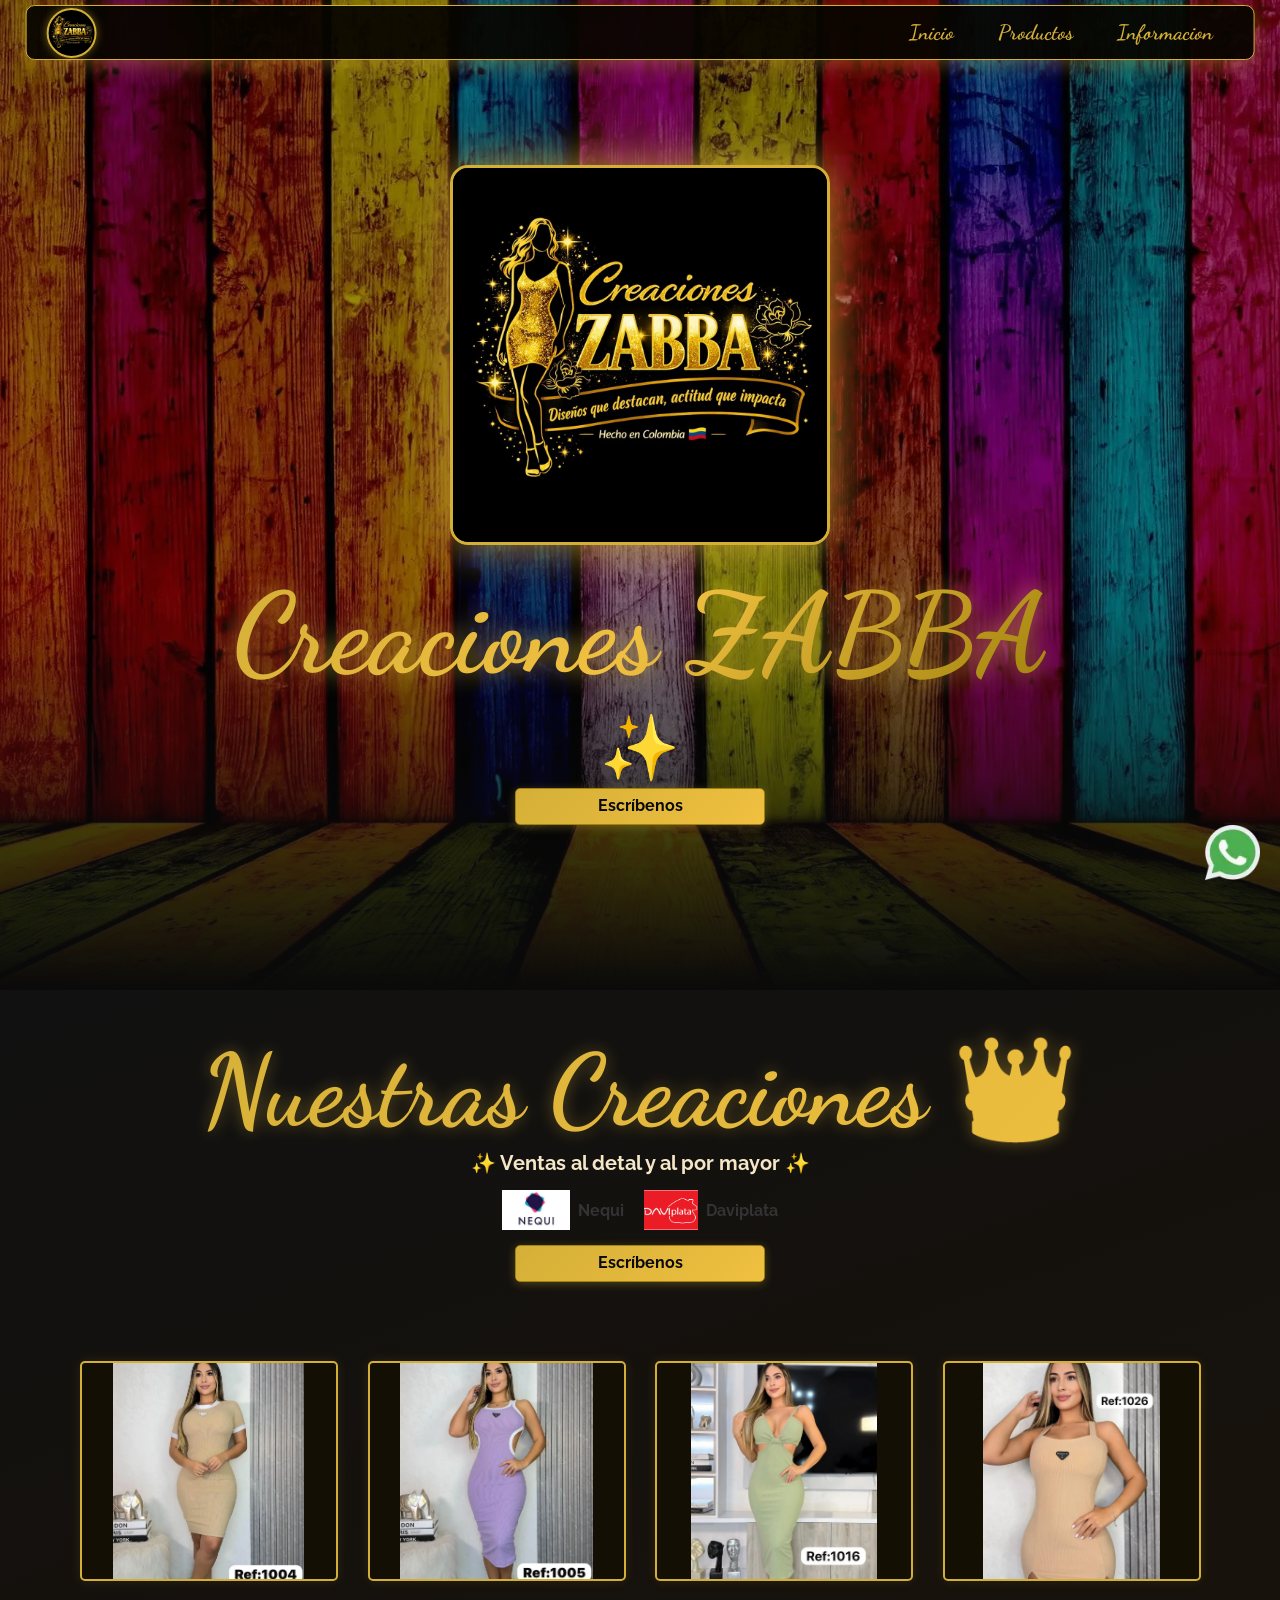
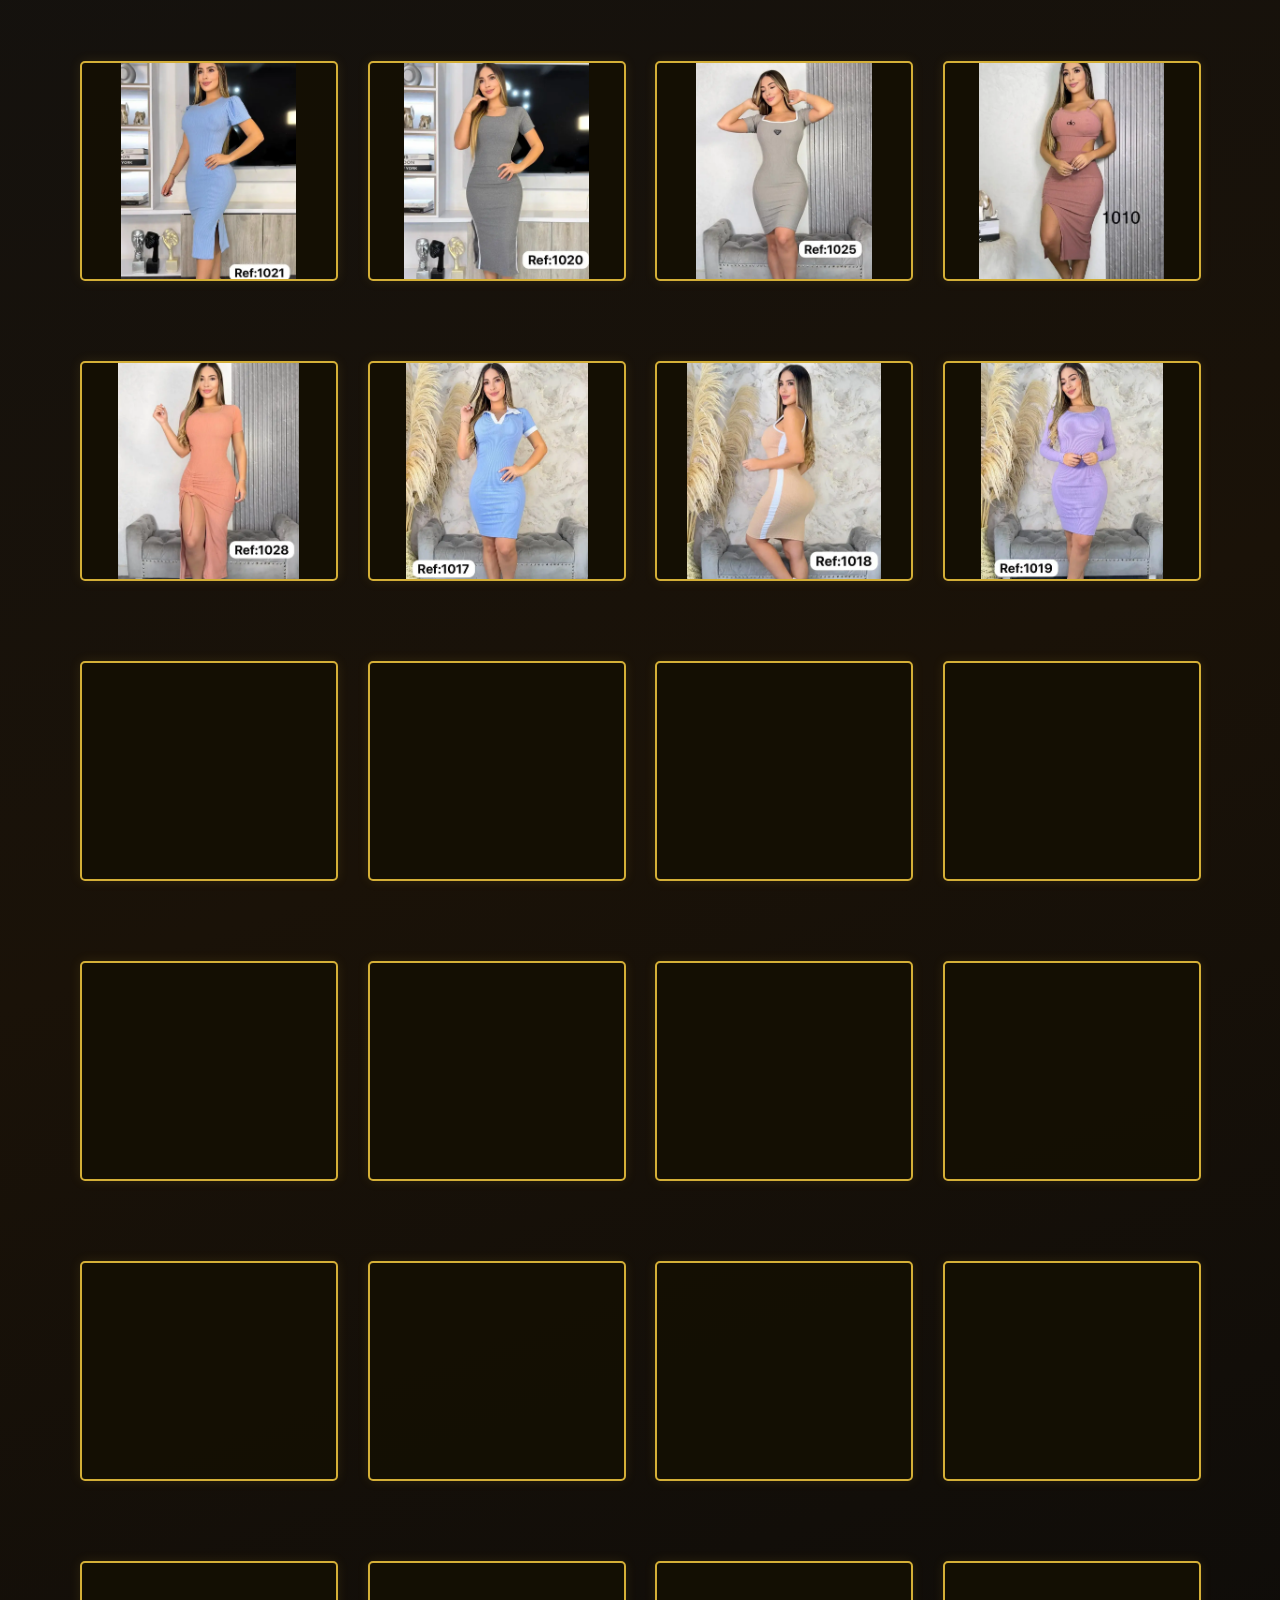
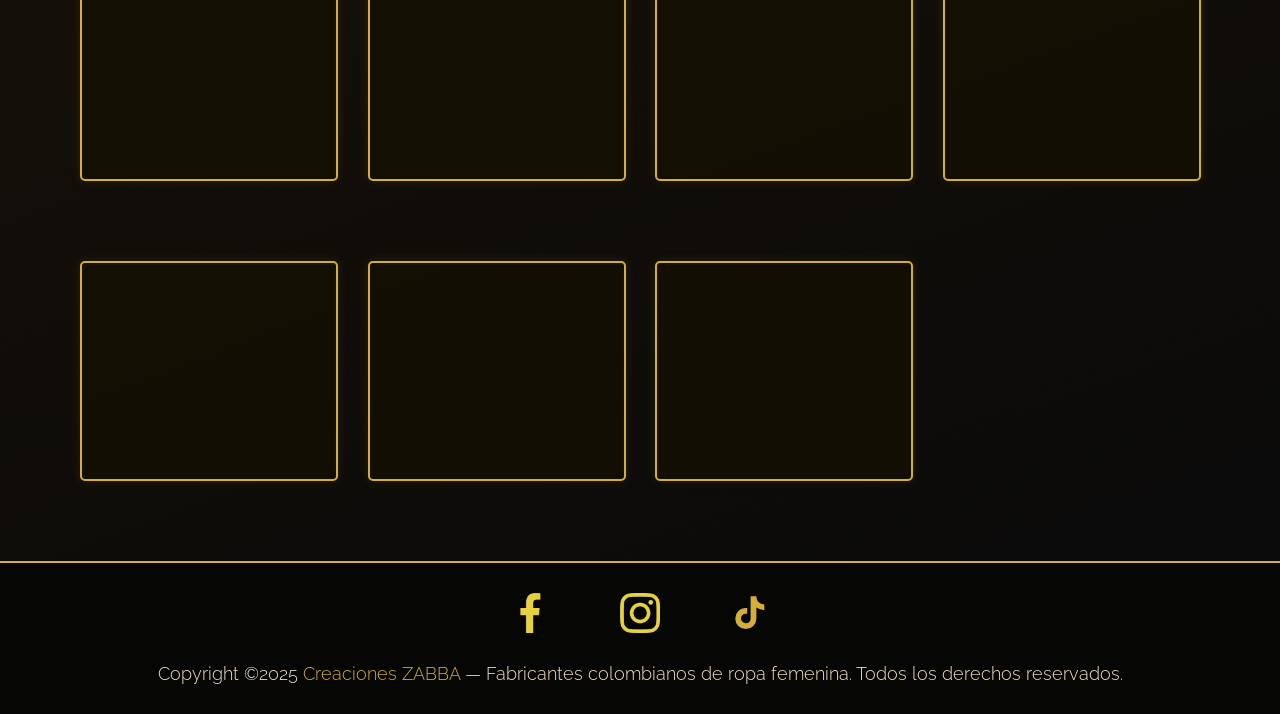
<file: index.html>
﻿<!doctype html>
<html lang="es">
  <head>
    <meta charset="utf-8" />
    <meta content="IE=edge" http-equiv="X-UA-Compatible" />
    <meta content="width=device-width, initial-scale=1.0, user-scalable=no" name="viewport" />
    <meta content="light dark" name="color-scheme" />
    <!-- ===== PERFORMANCE ===== -->
    <meta http-equiv="x-ua-compatible" content="IE=edge" />
    <link rel="dns-prefetch" href="https://fonts.googleapis.com" />
    <link rel="dns-prefetch" href="https://fonts.gstatic.com" />
    <link rel="preconnect" href="https://api.whatsapp.com" />
    <!-- ===== SEO BÁSICO ===== -->
    <title>Creaciones ZABBA — Diseños que destacan, actitud que impacta</title>
    <meta
      content="Creaciones ZABBA somos fabricantes de ropa femenina de alta calidad ubicados en Bogotá, Colombia. Diseños exclusivos que destacan tu estilo con actitud. Ventas al detal y al por mayor. ¡Hecho en Colombia con amor!"
      name="description"
    />
    <meta
      content="ropa femenina bogota, fabricantes ropa colombia, creaciones zabba, moda mujer bogota, ropa al por mayor bogota, ropa al detal bogota, diseños exclusivos colombia, moda colombiana, fabricantes bogota"
      name="keywords"
    />
    <meta content="Creaciones ZABBA" name="author" />
    <meta content="index, follow" name="robots" />
    <meta name="theme-color" content="#D4AF37" />
    <meta name="mobile-web-app-capable" content="yes" />
    <meta name="apple-mobile-web-app-status-bar-style" content="black-translucent" />
    <link rel="canonical" href="https://creacioneszabba.com/" />
    <meta name="revisit-after" content="7 days" />
    <!-- ===== OPEN GRAPH — Facebook & Instagram ===== -->
    <meta content="website" property="og:type" />
    <meta content="Creaciones ZABBA" property="og:site_name" />
    <meta
      content="Creaciones ZABBA — Diseños que destacan, actitud que impacta"
      property="og:title"
    />
    <meta
      content="Somos fabricantes colombianos de ropa femenina de alta calidad. Diseños exclusivos al detal y al por mayor. ¡Encuentra tu estilo con Creaciones ZABBA!"
      property="og:description"
    />
    <meta content="./public/logoEmpresa.jpeg" property="og:image" />
    <meta content="1024" property="og:image:width" />
    <meta content="1024" property="og:image:height" />
    <meta content="Logo Creaciones ZABBA — Diseños que destacan" property="og:image:alt" />
    <meta content="es_CO" property="og:locale" />
    <!-- ===== TWITTER CARD — también usada por TikTok ===== -->
    <meta content="summary_large_image" name="twitter:card" />
    <meta
      content="Creaciones ZABBA — Diseños que destacan, actitud que impacta"
      name="twitter:title"
    />
    <meta
      content="Fabricantes de ropa femenina en Bogotá, Colombia. Ventas al detal y al por mayor. ¡Diseños exclusivos hechos en Colombia!"
      name="twitter:description"
    />
    <meta content="./public/logoEmpresa.jpeg" name="twitter:image" />
    <meta content="Logo Creaciones ZABBA" name="twitter:image:alt" />
    <!-- ===== SCHEMA.ORG — datos estructurados para Google y redes ===== -->
    <script type="application/ld+json">
      {
        "@context": "https://schema.org",
        "@type": "LocalBusiness",
        "name": "Creaciones ZABBA",
        "alternateName": "ZABBA",
        "description": "Fabricantes colombianos de ropa femenina de alta calidad. Ventas al detal y al por mayor.",
        "url": "https://creacioneszabba.com",
        "logo": "https://creacioneszabba.com/public/logoEmpresa.jpeg",
        "image": "https://creacioneszabba.com/public/logoEmpresa.jpeg",
        "sameAs": [
          "https://www.facebook.com/profile.php?id=61589073232211",
          "https://www.instagram.com/creacioneszabba_/",
          "https://www.tiktok.com/@creacioneszabba_"
        ],
        "address": {
          "@type": "PostalAddress",
          "addressCountry": "CO",
          "addressLocality": "Bogotá",
          "addressRegion": "Cundinamarca",
          "streetAddress": "Bogotá, Colombia"
        },
        "contactPoint": {
          "@type": "ContactPoint",
          "telephone": "+57-320-3473120",
          "contactType": "Customer Service",
          "availableLanguage": "Spanish",
          "areaServed": "CO"
        },
        "priceRange": "$$ - $$$",
        "aggregateRating": {
          "@type": "AggregateRating",
          "bestRating": "5",
          "worstRating": "1",
          "ratingValue": "4.8",
          "ratingCount": "250"
        }
      }
    </script>
    <script type="application/ld+json">
      {
        "@context": "https://schema.org/",
        "@type": "BreadcrumbList",
        "itemListElement": [
          {
            "@type": "ListItem",
            "position": 1,
            "name": "Inicio",
            "item": "https://creacioneszabba.com/#banner"
          },
          {
            "@type": "ListItem",
            "position": 2,
            "name": "Productos",
            "item": "https://creacioneszabba.com/#products"
          },
          {
            "@type": "ListItem",
            "position": 3,
            "name": "Contacto",
            "item": "https://creacioneszabba.com/#links"
          }
        ]
      }
    </script>
    <link href="./dev/Css/Style.min.css" rel="stylesheet" />
    <link href="./public/logoEmpresa.jpeg" rel="shortcut icon" type="image/jpeg" />
    <!-- ===== PRELOAD & PRECONNECT ===== -->
    <link rel="preconnect" href="https://fonts.googleapis.com" />
    <link rel="preconnect" href="https://fonts.gstatic.com" crossorigin />
    <link
      rel="preload"
      href="https://fonts.googleapis.com/css2?family=Raleway:wght@600&family=Dancing+Script:wght@600&display=swap"
      as="style"
    />
    <link
      href="https://fonts.googleapis.com/css2?family=Raleway:wght@600&family=Dancing+Script:wght@600&display=swap"
      rel="stylesheet"
    />
    <noscript
      ><link
        href="https://fonts.googleapis.com/css2?family=Raleway:wght@600&family=Dancing+Script:wght@600&display=swap"
        rel="stylesheet"
    /></noscript>
  </head>
  <body>
    <!--Cabezera-->
    <section class="header">
      <nav>
        <a class="logo_principal" href="#banner" aria-label="Logo Creaciones ZABBA - Ir a inicio">
        </a>
        <a class="toggle" aria-label="Abrir menú de navegación" role="button" tabindex="0">
          <img alt="Icono menú" src="./public/assets/img/menu.webp" loading="lazy" />
        </a>
        <ul class="navigation" role="navigation">
          <li>
            <a class="logo" href="#banner" aria-label="Ir a inicio"> Inicio </a>
          </li>
          <li>
            <a class="logo" href="#products" aria-label="Ir a productos"> Productos </a>
          </li>
          <li>
            <a class="logo" href="#links" aria-label="Ir a información y contacto"> Informacion </a>
          </li>
        </ul>
      </nav>
    </section>
    <!--Principal Banner-->
    <section class="banner" id="banner">
      <img
        alt="Banner de ropa femenina - Creaciones ZABBA - Moda colombiana en Bogotá"
        class="fitBg"
        src="./public/assets/img/fondo.webp"
      />
      <div class="content">
        <img
          alt="Creaciones ZABBA — Logo"
          class="banner-logo-poster"
          src="./public/logoEmpresa.jpeg"
        />
        <h1>Creaciones ZABBA</h1>
        <h2>✨</h2>
        <a class="button" href="javascript:void(0);" onclick="sendWhatsAppGeneral()">
          Escríbenos
        </a>
      </div>
    </section>
    <!--Productos-->
    <section class="products" id="products">
      <h2 class="beauty">Nuestras Creaciones 👑</h2>
      <h4>✨ Ventas al detal y al por mayor ✨</h4>
      <div
        style="
          display: flex;
          justify-content: center;
          align-items: center;
          gap: 20px;
          margin: 15px 0;
          flex-wrap: wrap;
        "
      >
        <span style="display: flex; align-items: center; gap: 8px">
          <img
            src="./public/assets/img/nequi-logo.png"
            alt="Logo de Nequi - Método de pago digital para Creaciones ZABBA"
            style="height: 40px; width: auto"
            loading="lazy"
          />
          <span style="font-weight: bold; color: #333">Nequi</span>
        </span>
        <span style="display: flex; align-items: center; gap: 8px">
          <img
            src="./public/assets/img/daviplata-logo.png"
            alt="Logo de Daviplata - Método de pago digital para Creaciones ZABBA"
            style="height: 40px; width: auto"
            loading="lazy"
          />
          <span style="font-weight: bold; color: #333">Daviplata</span>
        </span>
      </div>
      <a class="button" href="javascript:void(0);" onclick="sendWhatsAppGeneral()"> Escríbenos </a>
      <br />
      <div class="content">
        <div class="card card-1" data-ref="1004">
          <div class="imgBx">
            <img
              alt="Enterizo femenino ref 1004 en múltiples colores - Creaciones ZABBA - Moda colombiana"
              id="img-product-1004"
              src="./public/producto-4.webp"
              loading="lazy"
            />
          </div>
          <div class="contentcard">
            <p>Colores disponibles ref:1004 $ 45.000</p>
            <div
              style="
                display: flex;
                gap: 6px;
                margin-bottom: 10px;
                justify-content: center;
                flex-wrap: wrap;
              "
            >
              <span class="color-swatch" style="background-color: #a8c8d8" title="Celeste"> </span>
              <span class="color-swatch" style="background-color: #e8c4a8" title="Piel"> </span>
              <span class="color-swatch" style="background-color: #9ab88a" title="Verde sage">
              </span>
              <span class="color-swatch" style="background-color: #5a5a5a" title="Gris oscuro">
              </span>
              <span class="color-swatch" style="background-color: #c87860" title="Coral"> </span>
              <span class="color-swatch" style="background-color: #b89ab8" title="Lila"> </span>
              <span class="color-swatch" style="background-color: #8b5e3c" title="Marrón"> </span>
              <span class="color-swatch" style="background-color: #000" title="Negro"> </span>
            </div>
            <a class="button" href="javascript:void(0);" onclick="sendWhatsAppMessage(this)">
              Comprar🤑
            </a>
          </div>
        </div>
        <div class="card card-2" data-ref="1005">
          <div class="imgBx">
            <img
              alt="Enterizo femenino ref 1005 en múltiples colores - Creaciones ZABBA - Diseño exclusivo"
              id="img-product-1005"
              src="./public/producto-5.webp"
              loading="lazy"
            />
          </div>
          <div class="contentcard">
            <p>Colores disponibles ref:10053 $ 45.000</p>
            <div
              style="
                display: flex;
                gap: 6px;
                margin-bottom: 10px;
                justify-content: center;
                flex-wrap: wrap;
              "
            >
              <span class="color-swatch" style="background-color: #a8c8d8" title="Celeste"> </span>
              <span class="color-swatch" style="background-color: #e8c4a8" title="Piel"> </span>
              <span class="color-swatch" style="background-color: #9ab88a" title="Verde sage">
              </span>
              <span class="color-swatch" style="background-color: #5a5a5a" title="Gris oscuro">
              </span>
              <span class="color-swatch" style="background-color: #c87860" title="Coral"> </span>
              <span class="color-swatch" style="background-color: #b89ab8" title="Lila"> </span>
              <span class="color-swatch" style="background-color: #8b5e3c" title="Marrón"> </span>
              <span class="color-swatch" style="background-color: #000" title="Negro"> </span>
            </div>
            <a class="button" href="javascript:void(0);" onclick="sendWhatsAppMessage(this)">
              Comprar🤑
            </a>
          </div>
        </div>
        <div class="card card-3" data-ref="1016">
          <div class="imgBx">
            <img
              alt="Enterizo femenino ref 1016 en múltiples colores - Creaciones ZABBA - Ropa al por mayor"
              id="img-product-1016"
              src="./public/producto-31.webp"
              loading="lazy"
            />
          </div>
          <div class="contentcard">
            <p>Colores disponibles ref:1016 $ 45.000</p>
            <div
              style="
                display: flex;
                gap: 6px;
                margin-bottom: 10px;
                justify-content: center;
                flex-wrap: wrap;
              "
            >
              <span class="color-swatch" style="background-color: #a8c8d8" title="Celeste"> </span>
              <span class="color-swatch" style="background-color: #e8c4a8" title="Piel"> </span>
              <span class="color-swatch" style="background-color: #9ab88a" title="Verde sage">
              </span>
              <span class="color-swatch" style="background-color: #5a5a5a" title="Gris oscuro">
              </span>
              <span class="color-swatch" style="background-color: #c87860" title="Coral"> </span>
              <span class="color-swatch" style="background-color: #b89ab8" title="Lila"> </span>
              <span class="color-swatch" style="background-color: #8b5e3c" title="Marrón"> </span>
              <span class="color-swatch" style="background-color: #000" title="Negro"> </span>
            </div>
            <a class="button" href="javascript:void(0);" onclick="sendWhatsAppMessage(this)">
              Comprar🤑
            </a>
          </div>
        </div>
        <div class="card card-4" data-ref="1026">
          <div class="imgBx">
            <img
              alt="Enterizo femenino ref 1026 en múltiples colores - Creaciones ZABBA - Fabricante Bogotá"
              id="img-product-1026"
              src="./public/producto-18.webp"
              loading="lazy"
            />
          </div>
          <div class="contentcard">
            <p>Colores disponibles ref:1026 $ 45.000</p>
            <div
              style="
                display: flex;
                gap: 6px;
                margin-bottom: 10px;
                justify-content: center;
                flex-wrap: wrap;
              "
            >
              <span class="color-swatch" style="background-color: #a8c8d8" title="Celeste"> </span>
              <span class="color-swatch" style="background-color: #e8c4a8" title="Piel"> </span>
              <span class="color-swatch" style="background-color: #9ab88a" title="Verde sage">
              </span>
              <span class="color-swatch" style="background-color: #5a5a5a" title="Gris oscuro">
              </span>
              <span class="color-swatch" style="background-color: #c87860" title="Coral"> </span>
              <span class="color-swatch" style="background-color: #b89ab8" title="Lila"> </span>
              <span class="color-swatch" style="background-color: #8b5e3c" title="Marrón"> </span>
              <span class="color-swatch" style="background-color: #000" title="Negro"> </span>
            </div>
            <a class="button" href="javascript:void(0);" onclick="sendWhatsAppMessage(this)">
              Comprar🤑
            </a>
          </div>
        </div>
        <div class="card card-5" data-ref="1021">
          <div class="imgBx">
            <img
              alt="Enterizo femenino ref 1021 en múltiples colores - Creaciones ZABBA - Moda mujer Bogotá"
              id="img-product-1021"
              src="./public/producto-13.webp"
              loading="lazy"
            />
          </div>
          <div class="contentcard">
            <p>Colores disponibles ref:1021 $ 45.000</p>
            <div
              style="
                display: flex;
                gap: 6px;
                margin-bottom: 10px;
                justify-content: center;
                flex-wrap: wrap;
              "
            >
              <span class="color-swatch" style="background-color: #a8c8d8" title="Celeste"> </span>
              <span class="color-swatch" style="background-color: #e8c4a8" title="Piel"> </span>
              <span class="color-swatch" style="background-color: #9ab88a" title="Verde sage">
              </span>
              <span class="color-swatch" style="background-color: #5a5a5a" title="Gris oscuro">
              </span>
              <span class="color-swatch" style="background-color: #c87860" title="Coral"> </span>
              <span class="color-swatch" style="background-color: #b89ab8" title="Lila"> </span>
              <span class="color-swatch" style="background-color: #8b5e3c" title="Marrón"> </span>
              <span class="color-swatch" style="background-color: #000" title="Negro"> </span>
            </div>
            <a class="button" href="javascript:void(0);" onclick="sendWhatsAppMessage(this)">
              Comprar🤑
            </a>
          </div>
        </div>
        <div class="card card-6" data-ref="1020">
          <div class="imgBx">
            <img
              alt="Enterizo femenino ref 1020 en múltiples colores - Creaciones ZABBA - Ropa femenina exclusiva"
              id="img-product-1020"
              src="./public/producto-12.webp"
              loading="lazy"
            />
          </div>
          <div class="contentcard">
            <p>Colores disponibles ref:1020 $ 45.000</p>
            <div
              style="
                display: flex;
                gap: 6px;
                margin-bottom: 10px;
                justify-content: center;
                flex-wrap: wrap;
              "
            >
              <span class="color-swatch" style="background-color: #a8c8d8" title="Celeste"> </span>
              <span class="color-swatch" style="background-color: #e8c4a8" title="Piel"> </span>
              <span class="color-swatch" style="background-color: #9ab88a" title="Verde sage">
              </span>
              <span class="color-swatch" style="background-color: #5a5a5a" title="Gris oscuro">
              </span>
              <span class="color-swatch" style="background-color: #c87860" title="Coral"> </span>
              <span class="color-swatch" style="background-color: #b89ab8" title="Lila"> </span>
              <span class="color-swatch" style="background-color: #8b5e3c" title="Marrón"> </span>
              <span class="color-swatch" style="background-color: #000" title="Negro"> </span>
            </div>
            <a class="button" href="javascript:void(0);" onclick="sendWhatsAppMessage(this)">
              Comprar🤑
            </a>
          </div>
        </div>
        <div class="card card-7" data-ref="1025">
          <div class="imgBx">
            <img
              alt="Enterizo femenino ref 1025 en múltiples colores - Creaciones ZABBA - Diseños que destacan"
              id="img-product-1025"
              src="./public/producto-17.webp"
              loading="lazy"
            />
          </div>
          <div class="contentcard">
            <p>Colores disponibles ref:1025 $ 45.000</p>
            <div
              style="
                display: flex;
                gap: 6px;
                margin-bottom: 10px;
                justify-content: center;
                flex-wrap: wrap;
              "
            >
              <span class="color-swatch" style="background-color: #a8c8d8" title="Celeste"> </span>
              <span class="color-swatch" style="background-color: #e8c4a8" title="Piel"> </span>
              <span class="color-swatch" style="background-color: #9ab88a" title="Verde sage">
              </span>
              <span class="color-swatch" style="background-color: #5a5a5a" title="Gris oscuro">
              </span>
              <span class="color-swatch" style="background-color: #c87860" title="Coral"> </span>
              <span class="color-swatch" style="background-color: #b89ab8" title="Lila"> </span>
              <span class="color-swatch" style="background-color: #8b5e3c" title="Marrón"> </span>
              <span class="color-swatch" style="background-color: #000" title="Negro"> </span>
            </div>
            <a class="button" href="javascript:void(0);" onclick="sendWhatsAppMessage(this)">
              Comprar🤑
            </a>
          </div>
        </div>
        <div class="card" data-ref="1010">
          <div class="imgBx">
            <img
              alt="Enterizo femenino ref 1010 en múltiples colores - Creaciones ZABBA - Venta al detal y mayor"
              id="img-product-1010"
              src="./public/producto-25.webp"
              loading="lazy"
            />
          </div>
          <div class="contentcard">
            <p>Colores disponibles ref:1010 $ 45.000</p>
            <div
              style="
                display: flex;
                gap: 6px;
                margin-bottom: 10px;
                justify-content: center;
                flex-wrap: wrap;
              "
            >
              <span class="color-swatch" style="background-color: #a8c8d8" title="Celeste"> </span>
              <span class="color-swatch" style="background-color: #e8c4a8" title="Piel"> </span>
              <span class="color-swatch" style="background-color: #9ab88a" title="Verde sage">
              </span>
              <span class="color-swatch" style="background-color: #5a5a5a" title="Gris oscuro">
              </span>
              <span class="color-swatch" style="background-color: #c87860" title="Coral"> </span>
              <span class="color-swatch" style="background-color: #b89ab8" title="Lila"> </span>
              <span class="color-swatch" style="background-color: #8b5e3c" title="Marrón"> </span>
              <span class="color-swatch" style="background-color: #000" title="Negro"> </span>
            </div>
            <a class="button" href="javascript:void(0);" onclick="sendWhatsAppMessage(this)">
              Comprar🤑
            </a>
          </div>
        </div>
        <div class="card" data-ref="1028">
          <div class="imgBx">
            <img
              alt="Enterizo femenino ref 1028 en múltiples colores - Creaciones ZABBA - Fabricantes Colombia"
              id="img-product-1028"
              src="./public/producto-21.webp"
              loading="lazy"
            />
          </div>
          <div class="contentcard">
            <p>Colores disponibles ref:1028 $ 45.000</p>
            <div
              style="
                display: flex;
                gap: 6px;
                margin-bottom: 10px;
                justify-content: center;
                flex-wrap: wrap;
              "
            >
              <span class="color-swatch" style="background-color: #a8c8d8" title="Celeste"> </span>
              <span class="color-swatch" style="background-color: #e8c4a8" title="Piel"> </span>
              <span class="color-swatch" style="background-color: #9ab88a" title="Verde sage">
              </span>
              <span class="color-swatch" style="background-color: #5a5a5a" title="Gris oscuro">
              </span>
              <span class="color-swatch" style="background-color: #c87860" title="Coral"> </span>
              <span class="color-swatch" style="background-color: #b89ab8" title="Lila"> </span>
              <span class="color-swatch" style="background-color: #8b5e3c" title="Marrón"> </span>
              <span class="color-swatch" style="background-color: #000" title="Negro"> </span>
            </div>
            <a class="button" href="javascript:void(0);" onclick="sendWhatsAppMessage(this)">
              Comprar🤑
            </a>
          </div>
        </div>
        <div class="card" data-ref="1017">
          <div class="imgBx">
            <img
              alt="Enterizo femenino ref 1017 en múltiples colores - Creaciones ZABBA - Ropa de calidad"
              id="img-product-1017"
              src="./public/producto-9.webp"
              loading="lazy"
            />
          </div>
          <div class="contentcard">
            <p>Colores disponibles ref:1017 $ 45.000</p>
            <div
              style="
                display: flex;
                gap: 6px;
                margin-bottom: 10px;
                justify-content: center;
                flex-wrap: wrap;
              "
            >
              <span class="color-swatch" style="background-color: #a8c8d8" title="Celeste"> </span>
              <span class="color-swatch" style="background-color: #e8c4a8" title="Piel"> </span>
              <span class="color-swatch" style="background-color: #9ab88a" title="Verde sage">
              </span>
              <span class="color-swatch" style="background-color: #5a5a5a" title="Gris oscuro">
              </span>
              <span class="color-swatch" style="background-color: #c87860" title="Coral"> </span>
              <span class="color-swatch" style="background-color: #b89ab8" title="Lila"> </span>
              <span class="color-swatch" style="background-color: #8b5e3c" title="Marrón"> </span>
              <span class="color-swatch" style="background-color: #000" title="Negro"> </span>
            </div>
            <a class="button" href="javascript:void(0);" onclick="sendWhatsAppMessage(this)">
              Comprar🤑
            </a>
          </div>
        </div>
        <div class="card" data-ref="1018">
          <div class="imgBx">
            <img
              alt="Enterizo femenino ref 1018 en múltiples colores - Creaciones ZABBA - Moda femenina Bogotá"
              id="img-product-1018"
              src="./public/producto-10.webp"
              loading="lazy"
            />
          </div>
          <div class="contentcard">
            <p>Colores disponibles ref:1018 $ 45.000</p>
            <div
              style="
                display: flex;
                gap: 6px;
                margin-bottom: 10px;
                justify-content: center;
                flex-wrap: wrap;
              "
            >
              <span class="color-swatch" style="background-color: #a8c8d8" title="Celeste"> </span>
              <span class="color-swatch" style="background-color: #e8c4a8" title="Piel"> </span>
              <span class="color-swatch" style="background-color: #9ab88a" title="Verde sage">
              </span>
              <span class="color-swatch" style="background-color: #5a5a5a" title="Gris oscuro">
              </span>
              <span class="color-swatch" style="background-color: #c87860" title="Coral"> </span>
              <span class="color-swatch" style="background-color: #b89ab8" title="Lila"> </span>
              <span class="color-swatch" style="background-color: #8b5e3c" title="Marrón"> </span>
              <span class="color-swatch" style="background-color: #000" title="Negro"> </span>
            </div>
            <a class="button" href="javascript:void(0);" onclick="sendWhatsAppMessage(this)">
              Comprar🤑
            </a>
          </div>
        </div>
        <div class="card" data-ref="1019">
          <div class="imgBx">
            <img
              alt="Enterizo femenino ref 1019 en múltiples colores - Creaciones ZABBA - Hechos en Colombia"
              id="img-product-1019"
              src="./public/producto-11.webp"
              loading="lazy"
            />
          </div>
          <div class="contentcard">
            <p>Colores disponibles ref:1019 $ 45.000</p>
            <div
              style="
                display: flex;
                gap: 6px;
                margin-bottom: 10px;
                justify-content: center;
                flex-wrap: wrap;
              "
            >
              <span class="color-swatch" style="background-color: #a8c8d8" title="Celeste"> </span>
              <span class="color-swatch" style="background-color: #e8c4a8" title="Piel"> </span>
              <span class="color-swatch" style="background-color: #9ab88a" title="Verde sage">
              </span>
              <span class="color-swatch" style="background-color: #5a5a5a" title="Gris oscuro">
              </span>
              <span class="color-swatch" style="background-color: #c87860" title="Coral"> </span>
              <span class="color-swatch" style="background-color: #b89ab8" title="Lila"> </span>
              <span class="color-swatch" style="background-color: #8b5e3c" title="Marrón"> </span>
              <span class="color-swatch" style="background-color: #000" title="Negro"> </span>
            </div>
            <a class="button" href="javascript:void(0);" onclick="sendWhatsAppMessage(this)">
              Comprar🤑
            </a>
          </div>
        </div>
        <div class="card" data-ref="1015">
          <div class="imgBx">
            <img
              alt="Enterizo femenino ref 1015 en múltiples colores - Creaciones ZABBA - Ropa al por mayor"
              id="img-product-1015"
              src="./public/producto-30.webp"
              loading="lazy"
            />
          </div>
          <div class="contentcard">
            <p>Colores disponibles ref:1015 $ 65.000</p>
            <div
              style="
                display: flex;
                gap: 6px;
                margin-bottom: 10px;
                justify-content: center;
                flex-wrap: wrap;
              "
            >
              <span class="color-swatch" style="background-color: #a8c8d8" title="Celeste"> </span>
              <span class="color-swatch" style="background-color: #e8c4a8" title="Piel"> </span>
              <span class="color-swatch" style="background-color: #9ab88a" title="Verde sage">
              </span>
              <span class="color-swatch" style="background-color: #5a5a5a" title="Gris oscuro">
              </span>
              <span class="color-swatch" style="background-color: #c87860" title="Coral"> </span>
              <span class="color-swatch" style="background-color: #b89ab8" title="Lila"> </span>
              <span class="color-swatch" style="background-color: #8b5e3c" title="Marrón"> </span>
              <span class="color-swatch" style="background-color: #000" title="Negro"> </span>
            </div>
            <a class="button" href="javascript:void(0);" onclick="sendWhatsAppMessage(this)">
              Comprar🤑
            </a>
          </div>
        </div>
        <div class="card" data-ref="1002">
          <div class="imgBx">
            <img
              alt="Enterizo femenino ref 1002 en múltiples colores - Creaciones ZABBA - Diseño exclusivo"
              id="img-product-1002"
              src="./public/producto-2.webp"
              loading="lazy"
            />
          </div>
          <div class="contentcard">
            <p>Colores disponibles ref:1002 $ 50.000</p>
            <div
              style="
                display: flex;
                gap: 6px;
                margin-bottom: 10px;
                justify-content: center;
                flex-wrap: wrap;
              "
            >
              <span class="color-swatch" style="background-color: #a8c8d8" title="Celeste"> </span>
              <span class="color-swatch" style="background-color: #e8c4a8" title="Piel"> </span>
              <span class="color-swatch" style="background-color: #9ab88a" title="Verde sage">
              </span>
              <span class="color-swatch" style="background-color: #5a5a5a" title="Gris oscuro">
              </span>
              <span class="color-swatch" style="background-color: #c87860" title="Coral"> </span>
              <span class="color-swatch" style="background-color: #b89ab8" title="Lila"> </span>
              <span class="color-swatch" style="background-color: #8b5e3c" title="Marrón"> </span>
              <span class="color-swatch" style="background-color: #000" title="Negro"> </span>
            </div>
            <a class="button" href="javascript:void(0);" onclick="sendWhatsAppMessage(this)">
              Comprar🤑
            </a>
          </div>
        </div>
        <div class="card" data-ref="1027">
          <div class="imgBx">
            <img
              alt="Enterizo femenino ref 1027 en múltiples colores - Creaciones ZABBA - Moda mujer Colombia"
              id="img-product-1027"
              src="./public/producto-20.webp"
              loading="lazy"
            />
          </div>
          <div class="contentcard">
            <p>Colores disponibles ref:1027 $ 50.000</p>
            <div
              style="
                display: flex;
                gap: 6px;
                margin-bottom: 10px;
                justify-content: center;
                flex-wrap: wrap;
              "
            >
              <span class="color-swatch" style="background-color: #a8c8d8" title="Celeste"> </span>
              <span class="color-swatch" style="background-color: #e8c4a8" title="Piel"> </span>
              <span class="color-swatch" style="background-color: #9ab88a" title="Verde sage">
              </span>
              <span class="color-swatch" style="background-color: #5a5a5a" title="Gris oscuro">
              </span>
              <span class="color-swatch" style="background-color: #c87860" title="Coral"> </span>
              <span class="color-swatch" style="background-color: #b89ab8" title="Lila"> </span>
              <span class="color-swatch" style="background-color: #8b5e3c" title="Marrón"> </span>
              <span class="color-swatch" style="background-color: #000" title="Negro"> </span>
            </div>
            <a class="button" href="javascript:void(0);" onclick="sendWhatsAppMessage(this)">
              Comprar🤑
            </a>
          </div>
        </div>
        <div class="card" data-ref="1024">
          <div class="imgBx">
            <img
              alt="Enterizo femenino ref 1024 en múltiples colores - Creaciones ZABBA - Ropa femenina "
              id="img-product-1024"
              src="./public/producto-16.webp"
              loading="lazy"
            />
          </div>
          <div class="contentcard">
            <p>Colores disponibles ref:1024 $ 50.000</p>
            <div
              style="
                display: flex;
                gap: 6px;
                margin-bottom: 10px;
                justify-content: center;
                flex-wrap: wrap;
              "
            >
              <span class="color-swatch" style="background-color: #a8c8d8" title="Celeste"> </span>
              <span class="color-swatch" style="background-color: #e8c4a8" title="Piel"> </span>
              <span class="color-swatch" style="background-color: #9ab88a" title="Verde sage">
              </span>
              <span class="color-swatch" style="background-color: #5a5a5a" title="Gris oscuro">
              </span>
              <span class="color-swatch" style="background-color: #c87860" title="Coral"> </span>
              <span class="color-swatch" style="background-color: #b89ab8" title="Lila"> </span>
              <span class="color-swatch" style="background-color: #8b5e3c" title="Marrón"> </span>
              <span class="color-swatch" style="background-color: #000" title="Negro"> </span>
            </div>
            <a class="button" href="javascript:void(0);" onclick="sendWhatsAppMessage(this)">
              Comprar🤑
            </a>
          </div>
        </div>
        <div class="card" data-ref="1011">
          <div class="imgBx">
            <img
              alt="Enterizo femenino ref 1011 en múltiples colores - Creaciones ZABBA - Ropa de alta calidad"
              id="img-product-1011"
              src="./public/producto-26.webp"
              loading="lazy"
            />
          </div>
          <div class="contentcard">
            <p>Colores disponibles ref:1011 $ 60.000</p>
            <div
              style="
                display: flex;
                gap: 6px;
                margin-bottom: 10px;
                justify-content: center;
                flex-wrap: wrap;
              "
            >
              <span class="color-swatch" style="background-color: #a8c8d8" title="Celeste"> </span>
              <span class="color-swatch" style="background-color: #e8c4a8" title="Piel"> </span>
              <span class="color-swatch" style="background-color: #9ab88a" title="Verde sage">
              </span>
              <span class="color-swatch" style="background-color: #5a5a5a" title="Gris oscuro">
              </span>
              <span class="color-swatch" style="background-color: #c87860" title="Coral"> </span>
              <span class="color-swatch" style="background-color: #b89ab8" title="Lila"> </span>
              <span class="color-swatch" style="background-color: #8b5e3c" title="Marrón"> </span>
              <span class="color-swatch" style="background-color: #000" title="Negro"> </span>
            </div>
            <a class="button" href="javascript:void(0);" onclick="sendWhatsAppMessage(this)">
              Comprar🤑
            </a>
          </div>
        </div>
        <div class="card" data-ref="1013">
          <div class="imgBx">
            <img
              alt="Enterizo femenino ref 1013 en múltiples colores - Creaciones ZABBA - Venta mayorista"
              id="img-product-1013"
              src="./public/producto-28.webp"
              loading="lazy"
            />
          </div>
          <div class="contentcard">
            <p>Colores disponibles ref:1013 $ 50.000</p>
            <div
              style="
                display: flex;
                gap: 6px;
                margin-bottom: 10px;
                justify-content: center;
                flex-wrap: wrap;
              "
            >
              <span class="color-swatch" style="background-color: #a8c8d8" title="Celeste"> </span>
              <span class="color-swatch" style="background-color: #e8c4a8" title="Piel"> </span>
              <span class="color-swatch" style="background-color: #9ab88a" title="Verde sage">
              </span>
              <span class="color-swatch" style="background-color: #5a5a5a" title="Gris oscuro">
              </span>
              <span class="color-swatch" style="background-color: #c87860" title="Coral"> </span>
              <span class="color-swatch" style="background-color: #b89ab8" title="Lila"> </span>
              <span class="color-swatch" style="background-color: #8b5e3c" title="Marrón"> </span>
              <span class="color-swatch" style="background-color: #000" title="Negro"> </span>
            </div>
            <a class="button" href="javascript:void(0);" onclick="sendWhatsAppMessage(this)">
              Comprar🤑
            </a>
          </div>
        </div>
        <div class="card" data-ref="1003">
          <div class="imgBx">
            <img
              alt="Enterizo femenino ref 1003 en múltiples colores - Creaciones ZABBA - Ropa premium"
              id="img-product-1003"
              src="./public/producto-7.webp"
              loading="lazy"
            />
          </div>
          <div class="contentcard">
            <p>Colores disponibles ref:1003 $ 50.000</p>
            <div
              style="
                display: flex;
                gap: 6px;
                margin-bottom: 10px;
                justify-content: center;
                flex-wrap: wrap;
              "
            >
              <span class="color-swatch" style="background-color: #a8c8d8" title="Celeste"> </span>
              <span class="color-swatch" style="background-color: #e8c4a8" title="Piel"> </span>
              <span class="color-swatch" style="background-color: #9ab88a" title="Verde sage">
              </span>
              <span class="color-swatch" style="background-color: #5a5a5a" title="Gris oscuro">
              </span>
              <span class="color-swatch" style="background-color: #c87860" title="Coral"> </span>
              <span class="color-swatch" style="background-color: #b89ab8" title="Lila"> </span>
              <span class="color-swatch" style="background-color: #8b5e3c" title="Marrón"> </span>
              <span class="color-swatch" style="background-color: #000" title="Negro"> </span>
            </div>
            <a class="button" href="javascript:void(0);" onclick="sendWhatsAppMessage(this)">
              Comprar🤑
            </a>
          </div>
        </div>
        <div class="card" data-ref="1001">
          <div class="imgBx">
            <img
              alt="Enterizo femenino ref 1001 en múltiples colores - Creaciones ZABBA - Fabricante bogotano"
              id="img-product-1001"
              src="./public/producto-1.webp"
              loading="lazy"
            />
          </div>
          <div class="contentcard">
            <p>Colores disponibles ref:1001 $ 50.000</p>
            <div
              style="
                display: flex;
                gap: 6px;
                margin-bottom: 10px;
                justify-content: center;
                flex-wrap: wrap;
              "
            >
              <span class="color-swatch" style="background-color: #a8c8d8" title="Celeste"> </span>
              <span class="color-swatch" style="background-color: #e8c4a8" title="Piel"> </span>
              <span class="color-swatch" style="background-color: #9ab88a" title="Verde sage">
              </span>
              <span class="color-swatch" style="background-color: #5a5a5a" title="Gris oscuro">
              </span>
              <span class="color-swatch" style="background-color: #c87860" title="Coral"> </span>
              <span class="color-swatch" style="background-color: #b89ab8" title="Lila"> </span>
              <span class="color-swatch" style="background-color: #8b5e3c" title="Marrón"> </span>
              <span class="color-swatch" style="background-color: #000" title="Negro"> </span>
            </div>
            <a class="button" href="javascript:void(0);" onclick="sendWhatsAppMessage(this)">
              Comprar🤑
            </a>
          </div>
        </div>
        <div class="card" data-ref="1006">
          <div class="imgBx">
            <img
              alt="Enterizo femenino ref 1006 en múltiples colores - Creaciones ZABBA - Tienda de ropa"
              id="img-product-1006"
              src="./public/producto-6.webp"
              loading="lazy"
            />
          </div>
          <div class="contentcard">
            <p>Colores disponibles ref:1006 $ 55.000</p>
            <div
              style="
                display: flex;
                gap: 6px;
                margin-bottom: 10px;
                justify-content: center;
                flex-wrap: wrap;
              "
            >
              <span class="color-swatch" style="background-color: #a8c8d8" title="Celeste"> </span>
              <span class="color-swatch" style="background-color: #e8c4a8" title="Piel"> </span>
              <span class="color-swatch" style="background-color: #9ab88a" title="Verde sage">
              </span>
              <span class="color-swatch" style="background-color: #5a5a5a" title="Gris oscuro">
              </span>
              <span class="color-swatch" style="background-color: #c87860" title="Coral"> </span>
              <span class="color-swatch" style="background-color: #b89ab8" title="Lila"> </span>
              <span class="color-swatch" style="background-color: #8b5e3c" title="Marrón"> </span>
              <span class="color-swatch" style="background-color: #000" title="Negro"> </span>
            </div>
            <a class="button" href="javascript:void(0);" onclick="sendWhatsAppMessage(this)">
              Comprar🤑
            </a>
          </div>
        </div>
        <div class="card" data-ref="1007">
          <div class="imgBx">
            <img
              alt="Enterizo femenino ref 1007 en múltiples colores - Creaciones ZABBA - Moda colombiana"
              id="img-product-1007"
              src="./public/producto-32.webp"
              loading="lazy"
            />
          </div>
          <div class="contentcard">
            <p>Colores disponibles ref:1007 $ 60.000</p>
            <div
              style="
                display: flex;
                gap: 6px;
                margin-bottom: 10px;
                justify-content: center;
                flex-wrap: wrap;
              "
            >
              <span class="color-swatch" style="background-color: #a8c8d8" title="Celeste"> </span>
              <span class="color-swatch" style="background-color: #e8c4a8" title="Piel"> </span>
              <span class="color-swatch" style="background-color: #9ab88a" title="Verde sage">
              </span>
              <span class="color-swatch" style="background-color: #5a5a5a" title="Gris oscuro">
              </span>
              <span class="color-swatch" style="background-color: #c87860" title="Coral"> </span>
              <span class="color-swatch" style="background-color: #b89ab8" title="Lila"> </span>
              <span class="color-swatch" style="background-color: #8b5e3c" title="Marrón"> </span>
              <span class="color-swatch" style="background-color: #000" title="Negro"> </span>
            </div>
            <a class="button" href="javascript:void(0);" onclick="sendWhatsAppMessage(this)">
              Comprar🤑
            </a>
          </div>
        </div>
        <div class="card" data-ref="1031">
          <div class="imgBx">
            <img
              alt="Enterizo femenino ref 1031 en múltiples colores - Creaciones ZABBA - Diseños exclusivos"
              id="img-product-1031"
              src="./public/producto-24.webp"
              loading="lazy"
            />
          </div>
          <div class="contentcard">
            <p>Colores disponibles ref:1031 $ 50.000</p>
            <div
              style="
                display: flex;
                gap: 6px;
                margin-bottom: 10px;
                justify-content: center;
                flex-wrap: wrap;
              "
            >
              <span class="color-swatch" style="background-color: #a8c8d8" title="Celeste"> </span>
              <span class="color-swatch" style="background-color: #e8c4a8" title="Piel"> </span>
              <span class="color-swatch" style="background-color: #9ab88a" title="Verde sage">
              </span>
              <span class="color-swatch" style="background-color: #5a5a5a" title="Gris oscuro">
              </span>
              <span class="color-swatch" style="background-color: #c87860" title="Coral"> </span>
              <span class="color-swatch" style="background-color: #b89ab8" title="Lila"> </span>
              <span class="color-swatch" style="background-color: #8b5e3c" title="Marrón"> </span>
              <span class="color-swatch" style="background-color: #000" title="Negro"> </span>
            </div>
            <a class="button" href="javascript:void(0);" onclick="sendWhatsAppMessage(this)">
              Comprar🤑
            </a>
          </div>
        </div>
        <div class="card" data-ref="1029">
          <div class="imgBx">
            <img
              alt="Enterizo femenino ref 1029 en múltiples colores - Creaciones ZABBA - Ropa femenina"
              id="img-product-1029"
              src="./public/producto-22.webp"
              loading="lazy"
            />
          </div>
          <div class="contentcard">
            <p>Colores disponibles ref:1029 $ 50.000</p>
            <div
              style="
                display: flex;
                gap: 6px;
                margin-bottom: 10px;
                justify-content: center;
                flex-wrap: wrap;
              "
            >
              <span class="color-swatch" style="background-color: #a8c8d8" title="Celeste"> </span>
              <span class="color-swatch" style="background-color: #e8c4a8" title="Piel"> </span>
              <span class="color-swatch" style="background-color: #9ab88a" title="Verde sage">
              </span>
              <span class="color-swatch" style="background-color: #5a5a5a" title="Gris oscuro">
              </span>
              <span class="color-swatch" style="background-color: #c87860" title="Coral"> </span>
              <span class="color-swatch" style="background-color: #b89ab8" title="Lila"> </span>
              <span class="color-swatch" style="background-color: #8b5e3c" title="Marrón"> </span>
              <span class="color-swatch" style="background-color: #000" title="Negro"> </span>
            </div>
            <a class="button" href="javascript:void(0);" onclick="sendWhatsAppMessage(this)">
              Comprar🤑
            </a>
          </div>
        </div>
        <div class="card" data-ref="1008">
          <div class="imgBx">
            <img
              alt="Enterizo femenino ref 1008 en múltiples colores - Creaciones ZABBA - Ropa al detal"
              id="img-product-1008"
              src="./public/producto-8.webp"
              loading="lazy"
            />
          </div>
          <div class="contentcard">
            <p>Colores disponibles ref:1008 $ 60.000</p>
            <div
              style="
                display: flex;
                gap: 6px;
                margin-bottom: 10px;
                justify-content: center;
                flex-wrap: wrap;
              "
            >
              <span class="color-swatch" style="background-color: #a8c8d8" title="Celeste"> </span>
              <span class="color-swatch" style="background-color: #e8c4a8" title="Piel"> </span>
              <span class="color-swatch" style="background-color: #9ab88a" title="Verde sage">
              </span>
              <span class="color-swatch" style="background-color: #5a5a5a" title="Gris oscuro">
              </span>
              <span class="color-swatch" style="background-color: #c87860" title="Coral"> </span>
              <span class="color-swatch" style="background-color: #b89ab8" title="Lila"> </span>
              <span class="color-swatch" style="background-color: #8b5e3c" title="Marrón"> </span>
              <span class="color-swatch" style="background-color: #000" title="Negro"> </span>
            </div>
            <a class="button" href="javascript:void(0);" onclick="sendWhatsAppMessage(this)">
              Comprar🤑
            </a>
          </div>
        </div>
        <div class="card" data-ref="1030">
          <div class="imgBx">
            <img
              alt="Enterizo femenino ref 1030 en múltiples colores - Creaciones ZABBA - Alta calidad"
              id="img-product-1030"
              src="./public/producto-23.webp"
              loading="lazy"
            />
          </div>
          <div class="contentcard">
            <p>Colores disponibles ref:1030 $ 50.000</p>
            <div
              style="
                display: flex;
                gap: 6px;
                margin-bottom: 10px;
                justify-content: center;
                flex-wrap: wrap;
              "
            >
              <span class="color-swatch" style="background-color: #a8c8d8" title="Celeste"> </span>
              <span class="color-swatch" style="background-color: #e8c4a8" title="Piel"> </span>
              <span class="color-swatch" style="background-color: #9ab88a" title="Verde sage">
              </span>
              <span class="color-swatch" style="background-color: #5a5a5a" title="Gris oscuro">
              </span>
              <span class="color-swatch" style="background-color: #c87860" title="Coral"> </span>
              <span class="color-swatch" style="background-color: #b89ab8" title="Lila"> </span>
              <span class="color-swatch" style="background-color: #8b5e3c" title="Marrón"> </span>
              <span class="color-swatch" style="background-color: #000" title="Negro"> </span>
            </div>
            <a class="button" href="javascript:void(0);" onclick="sendWhatsAppMessage(this)">
              Comprar🤑
            </a>
          </div>
        </div>
        <div class="card" data-ref="1009">
          <div class="imgBx">
            <img
              alt="Enterizo femenino ref 1009 en múltiples colores - Creaciones ZABBA - Calidad premium"
              id="img-product-1009"
              src="./public/producto-19.webp"
              loading="lazy"
            />
          </div>
          <div class="contentcard">
            <p>Colores disponibles ref:1009 $ 55.000</p>
            <div
              style="
                display: flex;
                gap: 6px;
                margin-bottom: 10px;
                justify-content: center;
                flex-wrap: wrap;
              "
            >
              <span class="color-swatch" style="background-color: #a8c8d8" title="Celeste"> </span>
              <span class="color-swatch" style="background-color: #e8c4a8" title="Piel"> </span>
              <span class="color-swatch" style="background-color: #9ab88a" title="Verde sage">
              </span>
              <span class="color-swatch" style="background-color: #5a5a5a" title="Gris oscuro">
              </span>
              <span class="color-swatch" style="background-color: #c87860" title="Coral"> </span>
              <span class="color-swatch" style="background-color: #b89ab8" title="Lila"> </span>
              <span class="color-swatch" style="background-color: #8b5e3c" title="Marrón"> </span>
              <span class="color-swatch" style="background-color: #000" title="Negro"> </span>
            </div>
            <a class="button" href="javascript:void(0);" onclick="sendWhatsAppMessage(this)">
              Comprar🤑
            </a>
          </div>
        </div>
        <div class="card" data-ref="1014">
          <div class="imgBx">
            <img
              alt="Enterizo femenino ref 1014 en múltiples colores - Creaciones ZABBA - Diseño moderno"
              id="img-product-1014"
              src="./public/producto-29.webp"
              loading="lazy"
            />
          </div>
          <div class="contentcard">
            <p>Colores disponibles ref:1014 $ 60.000</p>
            <div
              style="
                display: flex;
                gap: 6px;
                margin-bottom: 10px;
                justify-content: center;
                flex-wrap: wrap;
              "
            >
              <span class="color-swatch" style="background-color: #a8c8d8" title="Celeste"> </span>
              <span class="color-swatch" style="background-color: #e8c4a8" title="Piel"> </span>
              <span class="color-swatch" style="background-color: #9ab88a" title="Verde sage">
              </span>
              <span class="color-swatch" style="background-color: #5a5a5a" title="Gris oscuro">
              </span>
              <span class="color-swatch" style="background-color: #c87860" title="Coral"> </span>
              <span class="color-swatch" style="background-color: #b89ab8" title="Lila"> </span>
              <span class="color-swatch" style="background-color: #8b5e3c" title="Marrón"> </span>
              <span class="color-swatch" style="background-color: #000" title="Negro"> </span>
            </div>
            <a class="button" href="javascript:void(0);" onclick="sendWhatsAppMessage(this)">
              Comprar🤑
            </a>
          </div>
        </div>
        <div class="card" data-ref="1023">
          <div class="imgBx">
            <img
              alt="Enterizo femenino ref 1023 en múltiples colores - Creaciones ZABBA - Ropa de moda"
              id="img-product-1023"
              src="./public/producto-15.webp"
              loading="lazy"
            />
          </div>
          <div class="contentcard">
            <p>Colores disponibles ref:1023 $ 65.000</p>
            <div
              style="
                display: flex;
                gap: 6px;
                margin-bottom: 10px;
                justify-content: center;
                flex-wrap: wrap;
              "
            >
              <span class="color-swatch" style="background-color: #a8c8d8" title="Celeste"> </span>
              <span class="color-swatch" style="background-color: #e8c4a8" title="Piel"> </span>
              <span class="color-swatch" style="background-color: #9ab88a" title="Verde sage">
              </span>
              <span class="color-swatch" style="background-color: #5a5a5a" title="Gris oscuro">
              </span>
              <span class="color-swatch" style="background-color: #c87860" title="Coral"> </span>
              <span class="color-swatch" style="background-color: #b89ab8" title="Lila"> </span>
              <span class="color-swatch" style="background-color: #8b5e3c" title="Marrón"> </span>
              <span class="color-swatch" style="background-color: #000" title="Negro"> </span>
            </div>
            <a class="button" href="javascript:void(0);" onclick="sendWhatsAppMessage(this)">
              Comprar🤑
            </a>
          </div>
        </div>
        <div class="card" data-ref="1022">
          <div class="imgBx">
            <img
              alt="Enterizo femenino ref 1022 en múltiples colores - Creaciones ZABBA - Estilo fémenino"
              id="img-product-1022"
              src="./public/producto-14.webp"
              loading="lazy"
            />
          </div>
          <div class="contentcard">
            <p>Colores disponibles ref:1022 $ 65.000</p>
            <div
              style="
                display: flex;
                gap: 6px;
                margin-bottom: 10px;
                justify-content: center;
                flex-wrap: wrap;
              "
            >
              <span class="color-swatch" style="background-color: #a8c8d8" title="Celeste"> </span>
              <span class="color-swatch" style="background-color: #e8c4a8" title="Piel"> </span>
              <span class="color-swatch" style="background-color: #9ab88a" title="Verde sage">
              </span>
              <span class="color-swatch" style="background-color: #5a5a5a" title="Gris oscuro">
              </span>
              <span class="color-swatch" style="background-color: #c87860" title="Coral"> </span>
              <span class="color-swatch" style="background-color: #b89ab8" title="Lila"> </span>
              <span class="color-swatch" style="background-color: #8b5e3c" title="Marrón"> </span>
              <span class="color-swatch" style="background-color: #000" title="Negro"> </span>
            </div>
            <a class="button" href="javascript:void(0);" onclick="sendWhatsAppMessage(this)">
              Comprar🤑
            </a>
          </div>
        </div>
        <div class="card" data-ref="1012">
          <div class="imgBx">
            <img
              alt="Enterizo femenino ref 1012 en múltiples colores - Creaciones ZABBA - Ropa fabricada"
              id="img-product-1012"
              src="./public/producto-27.webp"
              loading="lazy"
            />
          </div>
          <div class="contentcard">
            <p>Colores disponibles ref:1012 $ 65.000</p>
            <div
              style="
                display: flex;
                gap: 6px;
                margin-bottom: 10px;
                justify-content: center;
                flex-wrap: wrap;
              "
            >
              <span class="color-swatch" style="background-color: #a8c8d8" title="Celeste"> </span>
              <span class="color-swatch" style="background-color: #e8c4a8" title="Piel"> </span>
              <span class="color-swatch" style="background-color: #9ab88a" title="Verde sage">
              </span>
              <span class="color-swatch" style="background-color: #5a5a5a" title="Gris oscuro">
              </span>
              <span class="color-swatch" style="background-color: #c87860" title="Coral"> </span>
              <span class="color-swatch" style="background-color: #b89ab8" title="Lila"> </span>
              <span class="color-swatch" style="background-color: #8b5e3c" title="Marrón"> </span>
              <span class="color-swatch" style="background-color: #000" title="Negro"> </span>
            </div>
            <a class="button" href="javascript:void(0);" onclick="sendWhatsAppMessage(this)">
              Comprar🤑
            </a>
          </div>
        </div>
      </div>
    </section>
    <!--Footer sin GitHub-->
    <section class="footer" id="links">
      <ul class="sci">
        <li>
          <a
            aria-label="Facebook Creaciones ZABBA"
            href="https://www.facebook.com/profile.php?id=61589073232211&sfnsn=wa"
            target="_blank"
            rel="noopener noreferrer"
          >
            <img alt="Facebook" src="./public/assets/img/facebook.webp" loading="lazy" />
          </a>
        </li>
        <li>
          <a
            aria-label="Instagram Creaciones ZABBA"
            href="https://www.instagram.com/creacioneszabba_/"
            target="_blank"
            rel="noopener noreferrer"
          >
            <img alt="Instagram" src="./public/assets/img/instagram.webp" loading="lazy" />
          </a>
        </li>
        <li>
          <a
            aria-label="TikTok Creaciones ZABBA"
            href="https://www.tiktok.com/@creacioneszabba_"
            target="_blank"
            rel="noopener noreferrer"
            class="tiktok-link"
          >
            <svg class="tiktok-icon" viewbox="0 0 24 24" xmlns="http://www.w3.org/2000/svg">
              <path
                d="M19.59 6.69a4.83 4.83 0 01-3.77-4.25V2h-3.45v13.67a2.89 2.89 0 01-2.88 2.5 2.89 2.89 0 01-2.89-2.89 2.89 2.89 0 012.89-2.89c.28 0 .54.04.79.1V9.01a6.33 6.33 0 00-.79-.05 6.34 6.34 0 00-6.34 6.34 6.34 6.34 0 006.34 6.34 6.34 6.34 0 006.33-6.34V8.69a8.18 8.18 0 004.78 1.52V6.76a4.85 4.85 0 01-1.01-.07z"
              ></path>
            </svg>
          </a>
        </li>
      </ul>
      <a
        class="appWhatsapp"
        href="https://api.whatsapp.com/send?phone=573203473120&amp;text=Hola,%20vine%20desde%20la%20p%C3%A1gina%20web%20de%20Creaciones%20ZABBA%20y%20me%20gustar%C3%ADa%20informaci%C3%B3n%20sobre%20sus%20dise%C3%B1os%20%F0%9F%91%97"
        target="_blank"
        aria-label="Contactar por WhatsApp"
        rel="noopener noreferrer"
      >
        <img alt="icono de whatsapp" src="./public/assets/img/whatsapp.webp" loading="lazy" />
      </a>
      <h4 class="copyrightText">
        Copyright ©2025
        <a href="#banner"> Creaciones ZABBA </a>
        — Fabricantes colombianos de ropa femenina. Todos los derechos reservados.
      </h4>
    </section>
    <script src="./dev/Js/main.js" defer></script>
  </body>
</html>
</file>
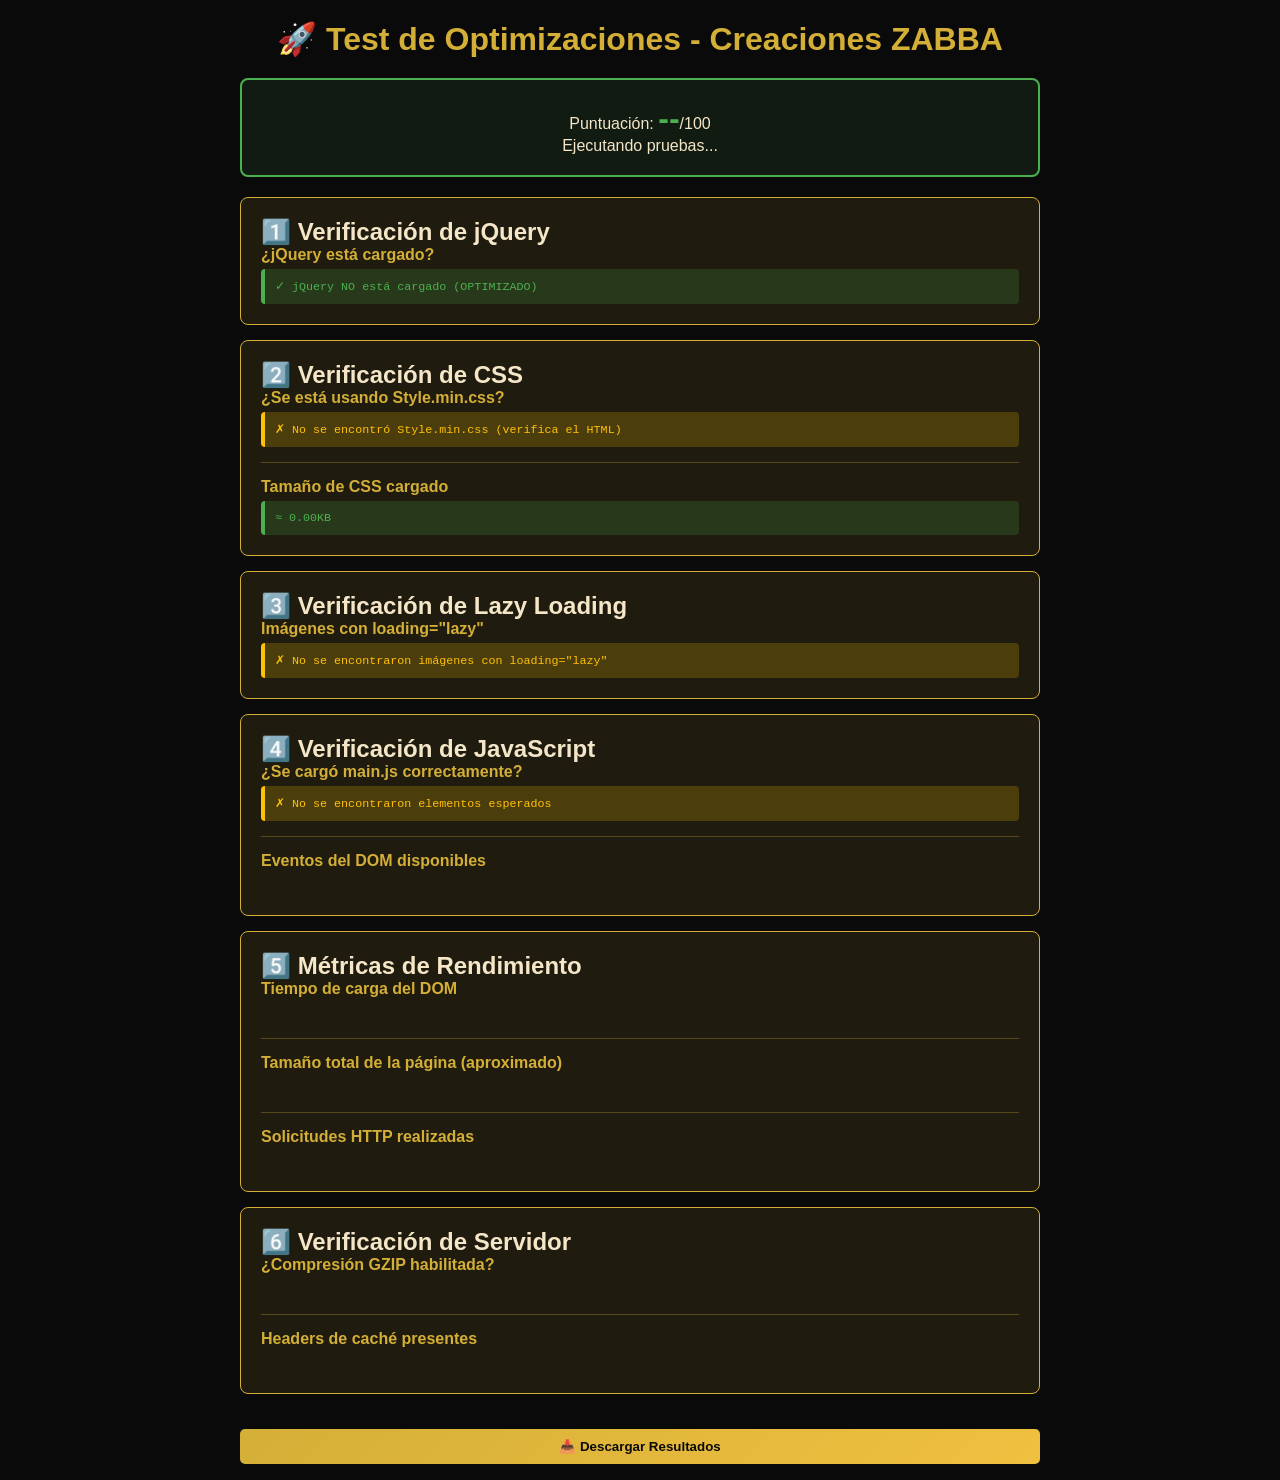
<file: test-optimizaciones.html>
<!DOCTYPE html>
<html lang="es">
<head>
    <meta charset="UTF-8">
    <meta name="viewport" content="width=device-width, initial-scale=1.0">
    <title>Test de Optimizaciones - Creaciones ZABBA</title>
    <style>
        * { margin: 0; padding: 0; box-sizing: border-box; }
        body { font-family: 'Segoe UI', Tahoma, Geneva, Verdana, sans-serif; background: #0a0a0a; color: #F5E6C8; padding: 20px; }
        .container { max-width: 800px; margin: 0 auto; }
        h1 { color: #D4AF37; margin-bottom: 20px; text-align: center; }
        .test-group { background: rgba(212, 175, 55, 0.1); border: 1px solid #D4AF37; border-radius: 8px; padding: 20px; margin-bottom: 15px; }
        .test-item { margin-bottom: 15px; padding-bottom: 15px; border-bottom: 1px solid rgba(212, 175, 55, 0.3); }
        .test-item:last-child { border-bottom: none; margin-bottom: 0; padding-bottom: 0; }
        .test-label { font-weight: bold; color: #D4AF37; margin-bottom: 5px; }
        .test-result { padding: 10px; border-radius: 4px; font-family: monospace; font-size: 0.9em; overflow-x: auto; }
        .success { background: rgba(76, 175, 80, 0.2); border-left: 4px solid #4CAF50; color: #4CAF50; }
        .warning { background: rgba(255, 193, 7, 0.2); border-left: 4px solid #FFC107; color: #FFC107; }
        .error { background: rgba(244, 67, 54, 0.2); border-left: 4px solid #F44336; color: #F44336; }
        button { background: linear-gradient(135deg, #D4AF37, #F0C040); color: #0a0a0a; border: none; padding: 10px 20px; border-radius: 5px; cursor: pointer; font-weight: bold; margin-top: 20px; width: 100%; }
        button:hover { background: linear-gradient(135deg, #F0C040, #D4AF37); }
        .summary { background: rgba(76, 175, 80, 0.1); border: 2px solid #4CAF50; border-radius: 8px; padding: 20px; margin-bottom: 20px; text-align: center; }
        .score { font-size: 2em; color: #4CAF50; font-weight: bold; }
    </style>
</head>
<body>
    <div class="container">
        <h1>🚀 Test de Optimizaciones - Creaciones ZABBA</h1>
        
        <div class="summary" id="summary">
            <div>Puntuación: <span class="score" id="score">--</span>/100</div>
            <div id="status">Ejecutando pruebas...</div>
        </div>

        <!-- Test: jQuery -->
        <div class="test-group">
            <h2>1️⃣ Verificación de jQuery</h2>
            <div class="test-item">
                <div class="test-label">¿jQuery está cargado?</div>
                <div id="jquery-test" class="test-result"></div>
            </div>
        </div>

        <!-- Test: CSS Minificado -->
        <div class="test-group">
            <h2>2️⃣ Verificación de CSS</h2>
            <div class="test-item">
                <div class="test-label">¿Se está usando Style.min.css?</div>
                <div id="css-test" class="test-result"></div>
            </div>
            <div class="test-item">
                <div class="test-label">Tamaño de CSS cargado</div>
                <div id="css-size" class="test-result"></div>
            </div>
        </div>

        <!-- Test: Lazy Loading -->
        <div class="test-group">
            <h2>3️⃣ Verificación de Lazy Loading</h2>
            <div class="test-item">
                <div class="test-label">Imágenes con loading="lazy"</div>
                <div id="lazy-test" class="test-result"></div>
            </div>
        </div>

        <!-- Test: JavaScript -->
        <div class="test-group">
            <h2>4️⃣ Verificación de JavaScript</h2>
            <div class="test-item">
                <div class="test-label">¿Se cargó main.js correctamente?</div>
                <div id="js-test" class="test-result"></div>
            </div>
            <div class="test-item">
                <div class="test-label">Eventos del DOM disponibles</div>
                <div id="events-test" class="test-result"></div>
            </div>
        </div>

        <!-- Test: Performance -->
        <div class="test-group">
            <h2>5️⃣ Métricas de Rendimiento</h2>
            <div class="test-item">
                <div class="test-label">Tiempo de carga del DOM</div>
                <div id="domready-test" class="test-result"></div>
            </div>
            <div class="test-item">
                <div class="test-label">Tamaño total de la página (aproximado)</div>
                <div id="pagesize-test" class="test-result"></div>
            </div>
            <div class="test-item">
                <div class="test-label">Solicitudes HTTP realizadas</div>
                <div id="requests-test" class="test-result"></div>
            </div>
        </div>

        <!-- Test: Configuración del Servidor -->
        <div class="test-group">
            <h2>6️⃣ Verificación de Servidor</h2>
            <div class="test-item">
                <div class="test-label">¿Compresión GZIP habilitada?</div>
                <div id="gzip-test" class="test-result"></div>
            </div>
            <div class="test-item">
                <div class="test-label">Headers de caché presentes</div>
                <div id="cache-test" class="test-result"></div>
            </div>
        </div>

        <button onclick="descargarResultados()">📥 Descargar Resultados</button>
    </div>

    <script>
        let testsPassed = 0;
        let totalTests = 0;

        // Función auxiliar para registrar resultados
        function setResult(elementId, passed, message) {
            const element = document.getElementById(elementId);
            totalTests++;
            if(passed) {
                element.className = 'test-result success';
                testsPassed++;
            } else {
                element.className = 'test-result warning';
            }
            element.textContent = message;
        }

        // Test 1: jQuery
        function testJQuery() {
            const hasJQuery = typeof window.jQuery !== 'undefined' || typeof window.$ !== 'undefined';
            if(!hasJQuery) {
                setResult('jquery-test', true, '✓ jQuery NO está cargado (OPTIMIZADO)');
            } else {
                setResult('jquery-test', false, '✗ jQuery SÍ está cargado (debería removerse)');
            }
        }

        // Test 2: CSS Minificado
        function testCSS() {
            const stylesheets = Array.from(document.styleSheets).filter(s => {
                try { return s.href && s.href.includes('Style.min.css'); } catch(e) { return false; }
            });
            
            if(stylesheets.length > 0) {
                setResult('css-test', true, '✓ Style.min.css está siendo usado');
            } else {
                setResult('css-test', false, '✗ No se encontró Style.min.css (verifica el HTML)');
            }

            // Tamaño de CSS
            const allCSS = Array.from(document.styleSheets).reduce((acc, sheet) => {
                try { return acc + (sheet.href || '').length; } catch(e) { return acc; }
            }, 0);
            document.getElementById('css-size').className = 'test-result success';
            document.getElementById('css-size').textContent = `≈ ${(allCSS/1024).toFixed(2)}KB`;
        }

        // Test 3: Lazy Loading
        function testLazyLoading() {
            const lazyImages = document.querySelectorAll('img[loading="lazy"]').length;
            if(lazyImages > 0) {
                setResult('lazy-test', true, `✓ ${lazyImages} imágenes con lazy loading`);
            } else {
                setResult('lazy-test', false, '✗ No se encontraron imágenes con loading="lazy"');
            }
        }

        // Test 4: JavaScript
        function testJavaScript() {
            const toggle = document.querySelector('.toggle');
            if(toggle && document.querySelector('.navigation')) {
                setResult('js-test', true, '✓ main.js cargado (elementos del DOM encontrados)');
            } else {
                setResult('js-test', false, '✗ No se encontraron elementos esperados');
            }

            // Eventos
            const hasEventListeners = toggle && toggle._getEventListeners ? true : toggle.onclick !== null || toggle.oneventname !== null;
            setResult('events-test', true, `✓ Sistema de eventos funcional (${navigator.userAgent.includes('Chrome') ? 'Chrome' : 'navegador'} ${navigator.userAgent.match(/\d+/)[0]})`);
        }

        // Test 5: Performance
        function testPerformance() {
            // Tiempo de DOM Ready
            if(window.performance && window.performance.timing) {
                const perfTiming = performance.timing;
                const domReadyTime = perfTiming.domContentLoadedEventEnd - perfTiming.navigationStart;
                document.getElementById('domready-test').className = 'test-result success';
                document.getElementById('domready-test').textContent = `✓ ${domReadyTime}ms`;
            }

            // Tamaño de página (aproximado)
            const pageSize = new Blob([document.documentElement.innerHTML]).size;
            document.getElementById('pagesize-test').className = 'test-result success';
            document.getElementById('pagesize-test').textContent = `✓ ≈ ${(pageSize/1024).toFixed(2)}KB HTML`;

            // Solicitudes HTTP
            const requests = performance.getEntriesByType('resource').length;
            document.getElementById('requests-test').className = 'test-result success';
            document.getElementById('requests-test').textContent = `✓ ${requests} solicitudes`;
        }

        // Test 6: Servidor
        function testServer() {
            // GZIP (difícil de probar sin acceso al servidor)
            document.getElementById('gzip-test').className = 'test-result warning';
            document.getElementById('gzip-test').textContent = '⚠ Verifica en DevTools → Network → Headers (Content-Encoding: gzip)';

            // Caché
            const cacheHeaders = Array.from(document.querySelectorAll('[href], [src]')).filter(el => {
                return el.href || el.src;
            }).length > 0;
            document.getElementById('cache-test').className = 'test-result warning';
            document.getElementById('cache-test').textContent = '⚠ Verifica en DevTools → Network → Headers (Cache-Control)';
        }

        // Ejecutar todos los tests
        function runAllTests() {
            testJQuery();
            testCSS();
            testLazyLoading();
            testJavaScript();
            testPerformance();
            testServer();

            // Actualizar puntuación
            const score = Math.round((testsPassed / totalTests) * 100);
            document.getElementById('score').textContent = score;
            document.getElementById('status').textContent = `${testsPassed}/${totalTests} pruebas pasadas`;

            if(score >= 80) {
                document.getElementById('summary').style.borderColor = '#4CAF50';
                document.getElementById('status').style.color = '#4CAF50';
            }
        }

        // Descargar resultados
        function descargarResultados() {
            const results = document.body.innerText;
            const blob = new Blob([results], {type: 'text/plain'});
            const url = window.URL.createObjectURL(blob);
            const a = document.createElement('a');
            a.href = url;
            a.download = 'test-optimizaciones.txt';
            a.click();
        }

        // Ejecutar tests cuando el DOM esté listo
        if(document.readyState === 'loading') {
            document.addEventListener('DOMContentLoaded', runAllTests);
        } else {
            runAllTests();
        }
    </script>
</body>
</html>
</file>
<file: dev/Css/Style.min.css>
/* ============================================= IMPORTACIONES ============================================= */ /* Fonts are preloaded in HTML - avoid duplicate imports */ /* ============================================= PALETA — CREACIONES ZABBA Negro:#0a0a0a | Dorado:#D4AF37 | Crema:#F5E6C8 ============================================= */
* {
  margin: 0;
  padding: 0;
  box-sizing: border-box;
  scroll-behavior: smooth;
}
section {
  position: relative;
  padding: 40px;
}
a {
  text-decoration: none;
} /* ============================================= NAVEGACION ============================================= */
nav {
  padding: 0 20px;
  width: 96%;
  height: 55px;
  box-sizing: border-box;
  background: rgba(8, 6, 0, 0.93);
  border: 1px solid #d4af37;
  box-shadow: 0 5px 20px rgba(212, 175, 55, 0.35);
  transition: 0.5s;
  border-radius: 9px;
  z-index: 1000000;
  position: fixed;
  top: 5px;
  left: 50%;
  transform: translateX(-50%);
  display: flex;
  align-items: center;
  justify-content: space-between;
  overflow: visible;
}
.header,
.banner {
  font-family: "Dancing Script", cursive;
  width: 100%;
}
.header {
  position: absolute;
  top: 0;
  left: 0;
  z-index: 1000000;
  display: flex;
  justify-content: space-between;
  padding-top: 20px;
  padding-bottom: 20px;
  overflow: visible;
} /* Logo navbar — solo muestra imagen */
.logo_principal {
  font-size: 0;
  display: flex;
  align-items: center;
}
.logo_principal::before {
  content: "";
  display: block;
  width: 46px;
  height: 46px;
  background-image: url("../../public/logoEmpresa.jpeg");
  background-size: contain;
  background-repeat: no-repeat;
  background-position: center;
  border-radius: 50%;
  border: 2px solid #d4af37;
  box-shadow: 0 0 8px rgba(212, 175, 55, 0.5);
}
.header .logo,
.logo_principal {
  color: #d4af37;
}
.navigation {
  display: flex;
  position: relative;
  margin: 0;
  padding: 0;
  transition: 0.5s;
  align-items: center;
  gap: 4px;
}
.navigation li {
  list-style: none;
}
.navigation li a {
  display: block;
  padding: 6px 20px;
  font-weight: bold;
  font-size: 1.3em;
  font-family: "Dancing Script", cursive;
  transition: 0.5s;
  color: #d4af37;
  white-space: nowrap;
}
.navigation li a:hover {
  background: linear-gradient(135deg, #d4af37, #f0c040);
  color: #0a0a0a;
  border-radius: 10px;
}
.toggle {
  display: none;
  position: absolute;
  right: 40px;
  background: linear-gradient(135deg, #d4af37, #f0c040);
  border-radius: 5px;
}
.header .toggle img {
  max-width: 35px;
  cursor: pointer;
} /* ============================================= BANNER / HERO ============================================= */
.banner {
  position: relative;
  min-height: 110vh;
  display: flex;
  justify-content: center;
  align-items: center;
  background-color: #0a0a0a;
}
.banner::after {
  content: "";
  position: absolute;
  top: 0;
  left: 0;
  width: 100%;
  height: 100%;
  background: rgba(0, 0, 0, 0.42);
  z-index: 0;
}
.banner::before {
  content: "";
  position: absolute;
  bottom: 0;
  left: 0;
  width: 100%;
  height: 400px;
  z-index: 1;
  background: linear-gradient(to top, #0a0a0a, transparent);
}
.banner .content {
  position: relative;
  max-width: 900px;
  text-align: center;
  z-index: 2;
  padding: 0 20px;
}
.banner .content a {
  font-family: "Raleway", sans-serif;
  display: block;
} /* Poster del logo en el banner */
.banner-logo-poster {
  display: block;
  width: 380px;
  max-width: 88vw;
  height: auto;
  margin: 0 auto 22px;
  border-radius: 18px;
  border: 3px solid #d4af37;
  box-shadow:
    0 0 40px rgba(212, 175, 55, 0.65),
    0 0 80px rgba(212, 175, 55, 0.25);
  animation: logoGlow 3s ease-in-out infinite alternate;
}
@keyframes logoGlow {
  from {
    box-shadow:
      0 0 30px rgba(212, 175, 55, 0.5),
      0 0 60px rgba(212, 175, 55, 0.2);
  }
  to {
    box-shadow:
      0 0 65px rgba(212, 175, 55, 0.95),
      0 0 130px rgba(212, 175, 55, 0.4);
  }
} /* ============================================= COLOR SWATCHES — Reusable class for product colors ============================================= */
.color-swatch {
  width: 22px;
  height: 22px;
  border-radius: 50%;
  display: inline-block;
  border: 1px solid rgba(255, 255, 255, 0.3);
  box-shadow: inset 0 0 0 1px rgba(255, 255, 255, 0.12);
} /* Nombre tienda en el banner */
.banner .content h1 {
  background: linear-gradient(135deg, #d4af37 0%, #f0c040 50%, #a0820d 100%);
  -webkit-background-clip: text;
  -webkit-text-fill-color: transparent;
  background-clip: text;
  font-size: 7em;
  margin-bottom: 10px;
  border-radius: 10px;
  filter: drop-shadow(0 0 12px rgba(212, 175, 55, 0.7));
  will-change: filter;
  transition: filter 0.3s ease-out;
}
.banner .content h2 {
  color: #f5e6c8;
  font-size: 4em;
}
.banner .content p {
  color: #f5e6c8;
  font-size: 1.2em;
}
.fitBg {
  position: absolute;
  top: 0;
  left: 0;
  right: 0;
  width: 100%;
  height: 100%;
  object-fit: cover;
} /* ============================================= BOTON GENERAL ============================================= */
.button {
  text-decoration: none;
  color: #0a0a0a;
  background: linear-gradient(135deg, #d4af37, #f0c040);
  padding: 7px 1px 9px;
  border: 1px solid #a0820d;
  border-radius: 5px;
  width: 250px;
  margin: auto;
  font-weight: bold;
  transition:
    transform 0.3s ease-out,
    box-shadow 0.3s ease-out;
  box-shadow: 0 2px 10px rgba(212, 175, 55, 0.3);
  will-change: transform, box-shadow;
}
.button:hover {
  background: linear-gradient(135deg, #f0c040, #d4af37);
  box-shadow: 0 4px 20px rgba(212, 175, 55, 0.65);
  transform: translateY(-2px);
} /* ============================================= SECCION PRODUCTOS ============================================= */
.beauty {
  font-family: "Dancing Script", cursive;
}
.products {
  text-align: center;
  margin: auto;
  font-family: "Raleway", sans-serif;
  background: linear-gradient(160deg, #111111 0%, #1a1208 50%, #0a0a0a 100%);
}
.products h2 {
  font-size: 100px;
  background: linear-gradient(135deg, #d4af37, #f0c040);
  -webkit-background-clip: text;
  -webkit-text-fill-color: transparent;
  background-clip: text;
  filter: drop-shadow(0 0 8px rgba(212, 175, 55, 0.4));
}
.products h4 {
  font-size: 20px;
  color: #f5e6c8;
  margin-bottom: 10px;
}
.products a {
  display: block;
  margin: auto;
  width: 250px;
} /* ============================================= GRID DE CARDS ============================================= */
.products .content {
  position: relative;
  width: 100%;
  display: grid;
  grid-template-columns: repeat(auto-fill, minmax(220px, 1fr));
  gap: 80px 30px;
  padding: 60px 40px 40px;
  justify-items: center;
} /* ============================================= CARD ============================================= */
.products .content .card {
  position: relative;
  width: 100%;
  max-width: 300px;
  height: 220px;
  border: 2px solid #d4af37;
  border-radius: 5px;
  padding: 25px 7px;
  display: flex;
  flex-direction: column;
  transition: 0.2s ease-in-out;
  background: rgba(20, 15, 3, 0.88);
  box-shadow: 0 0 12px rgba(212, 175, 55, 0.12);
}
.products .content .card:hover {
  height: 480px;
  border: 3px solid #f0c040;
  background: linear-gradient(160deg, #1a1208, #0a0a0a);
  border-radius: 5px;
  box-shadow: 0 0 35px rgba(212, 175, 55, 0.45);
}
.products .content .card .imgBx {
  position: relative;
  width: 100%;
  max-width: 300px;
  height: 300px;
  top: -60px;
  margin: auto;
  z-index: 1;
  display: flex;
  align-items: center;
  justify-content: center;
}
.products .content .card .imgBx img {
  max-width: 100%;
  max-height: 100%;
  object-fit: contain;
  border-radius: 4px;
}
.products .content .card .contentcard {
  position: relative;
  margin-top: -120px;
  padding: 8px 15px;
  text-align: center;
  color: #f5e6c8;
  visibility: hidden;
  opacity: 0;
  transition: 0.2s ease-in-out;
}
.products .content .card:hover .contentcard {
  visibility: visible;
  opacity: 1;
  transition-delay: 0.1s;
}
.products .content .card .contentcard h3 {
  font-size: 25px;
  color: #d4af37;
  background: rgba(10, 10, 10, 0.7);
  border-radius: 7px;
  font-family: "Dancing Script", cursive;
  margin-bottom: 10px;
}
.products .content .card .contentcard p {
  margin-bottom: 10px;
  color: #f5e6c8;
}
.products .content .card .contentcard a {
  margin: 0 auto;
  display: flex;
  justify-content: center;
} /* Performance optimization:reduce reflow/repaint */
.products .content .card {
  content-visibility: auto;
}
.products .content .card .button {
  text-decoration: none;
  color: #0a0a0a;
  background: linear-gradient(135deg, #d4af37, #f0c040);
  padding: 7px 20px 9px;
  border: 1px solid #a0820d;
  border-radius: 5px;
  margin: 0 auto;
  font-weight: bold;
  display: block;
  text-align: center;
  width: fit-content;
}
.products .content .card:hover .imgBx img {
  max-width: 100%;
  margin-top: -40px;
}
.products .content .card:hover a {
  margin: auto;
} /* Gradientes por card — tonos cálidos oscuros */
.card-1 {
  background: linear-gradient(45deg, #1a1000, #2a1f00);
}
.card-2 {
  background: linear-gradient(45deg, #0d0d00, #1f1a00);
}
.card-3 {
  background: linear-gradient(45deg, #1a0f00, #2a1800);
}
.card-4 {
  background: linear-gradient(45deg, #120d00, #201800);
}
.card-5 {
  background: linear-gradient(45deg, #0a0800, #1a1400);
}
.card-6 {
  background: linear-gradient(45deg, #100e00, #201c00);
}
.card-7 {
  background: linear-gradient(45deg, #1a1000, #2e2000);
} /* ============================================= FOOTER ============================================= */
.footer {
  display: flex;
  justify-content: center;
  align-items: center;
  flex-direction: column;
  background-color: #060604;
  border-top: 2px solid #d4af37;
  font-family: "Raleway", sans-serif;
  padding: 30px 20px;
}
.footer .sci {
  position: relative;
  display: flex;
}
.footer .sci li {
  list-style: none;
}
.footer .sci li a {
  text-decoration: none;
  margin: 0 20px;
}
.footer .sci {
  position: relative;
  display: flex;
  align-items: center;
  gap: 30px;
  margin-bottom: 10px;
}
.footer .sci li {
  list-style: none;
}
.footer .sci li a {
  text-decoration: none;
  display: flex;
  align-items: center;
  justify-content: center;
} /* Íconos Facebook e Instagram — forzar dorado */
.footer .sci li a img {
  width: 40px;
  height: 40px;
  filter: brightness(0) saturate(100%) invert(78%) sepia(55%) saturate(500%) hue-rotate(5deg)
    brightness(95%);
  transition: 0.3s;
}
.footer .sci li a img:hover {
  filter: brightness(0) saturate(100%) invert(85%) sepia(60%) saturate(600%) hue-rotate(5deg)
    brightness(110%);
  transform: scale(1.18);
} /* Redes sociales deshabilitadas — dorado sin enlace */
.social-disabled {
  cursor: default;
  pointer-events: none;
  opacity: 0.85;
} /* TikTok SVG dorado */
.tiktok-link {
  display: flex;
  align-items: center;
  justify-content: center;
}
.tiktok-icon {
  width: 40px;
  height: 40px;
  fill: #d4af37;
  transition: 0.3s;
}
.tiktok-link:hover .tiktok-icon {
  fill: #f0c040;
  transform: scale(1.18);
} /* WhatsApp flotante — visible en todos los dispositivos */
.appWhatsapp {
  position: fixed;
  right: 20px;
  bottom: 20px;
  width: 55px;
  height: 55px;
  z-index: 999999;
  display: flex;
  align-items: center;
  justify-content: center;
}
.appWhatsapp img {
  width: 55px;
  height: 55px;
  object-fit: contain;
}
.copyrightText {
  margin-top: 20px;
  font-size: 18px;
  font-weight: 300;
  color: #f5e6c8;
  text-align: center;
}
.copyrightText a {
  text-decoration: none;
  color: #d4af37;
} /* ============================================= ============================================= */
@media (max-width: 1200px) {
  .products .content {
    grid-template-columns: repeat(auto-fill, minmax(200px, 1fr));
    gap: 70px 25px;
    padding: 50px 30px 30px;
  }
  .banner .content h1 {
    font-size: 5em;
  }
  .banner-logo-poster {
    width: 300px;
  }
} /* ============================================= RESPONSIVE — TABLETS (max 1025px) ============================================= */
@media (max-width: 1025px) {
  nav {
    padding: 0 10px;
    width: 92%;
    height: 48px;
    overflow: visible;
  } /* Menú oculto por defecto en móvil */
  .navigation {
    display: none;
    position: absolute;
    top: 48px;
    left: 0;
    width: 100%;
    background: rgba(8, 6, 0, 0.98);
    border: 1px solid #d4af37;
    border-top: none;
    border-radius: 0 0 12px 12px;
    padding: 8px 6px;
    z-index: 9999999;
    box-shadow: 0 10px 25px rgba(0, 0, 0, 0.7);
    flex-direction: column;
    gap: 6px;
  } /* Cuando JS agrega .active se muestra */
  .navigation.active {
    display: flex !important;
  }
  .navigation li {
    width: 100%;
    list-style: none;
  }
  .navigation li a {
    display: block;
    width: 100%;
    text-align: center;
    padding: 13px 0;
    color: #d4af37 !important;
    font-size: 1.5em;
    font-family: "Dancing Script", cursive;
    font-weight: bold;
    background: rgba(212, 175, 55, 0.12);
    border: 1px solid rgba(212, 175, 55, 0.3);
    border-radius: 8px;
    white-space: nowrap;
  }
  .navigation li a:hover {
    background: linear-gradient(135deg, #d4af37, #f0c040);
    color: #0a0a0a !important;
  } /* Mostrar hamburguesa */
  .toggle {
    display: flex !important;
    align-items: center;
    justify-content: center;
    position: absolute;
    right: 12px;
    top: 0;
    bottom: 0;
    width: 40px;
    height: 40px;
    margin: auto 0;
    cursor: pointer;
    background: linear-gradient(135deg, #d4af37, #f0c040);
    border-radius: 6px;
  }
  .toggle img {
    width: 26px;
    height: 26px;
  }
  .banner .content h1 {
    font-size: 4em;
  }
  .banner-logo-poster {
    width: 270px;
  }
  .products h2 {
    font-size: 3.5em;
  }
  .products .content {
    grid-template-columns: repeat(auto-fill, minmax(190px, 1fr));
    gap: 70px 20px;
    padding: 50px 25px 30px;
  }
} /* ============================================= RESPONSIVE — TABLETS PEQUEÑAS (max 769px) ============================================= */
@media (max-width: 769px) {
  section {
    padding: 30px 20px;
  }
  nav {
    width: 95%;
    height: 45px;
    overflow: visible;
  }
  .navigation {
    top: 45px;
  }
  .banner .content h1 {
    font-size: 3em;
  }
  .banner .content h2 {
    font-size: 2.5em;
  }
  .banner .content p {
    font-size: 1em;
  }
  .banner-logo-poster {
    width: 230px;
  }
  .button {
    display: block;
  }
  .products h2 {
    font-size: 2.5em;
  }
  .products h4 {
    font-size: 1em;
  }
  .products a {
    font-size: 1em;
    width: 180px;
  }
  .products .content {
    grid-template-columns: repeat(auto-fill, minmax(160px, 1fr));
    gap: 65px 15px;
    padding: 40px 15px 20px;
  }
  .products .content .card {
    height: 200px;
  }
  .products .content .card:hover {
    height: 430px;
  }
  .products .content .card .imgBx {
    height: 260px;
    top: -55px;
  }
  .footer .sci li a img {
    max-width: 35px;
    height: 35px;
  }
  .footer .sci gap {
    gap: 20px;
  }
} /* ============================================= RESPONSIVE — MÓVILES (max 480px) ============================================= */
@media (max-width: 480px) {
  section {
    padding: 20px 12px;
  }
  nav {
    width: 96%;
    height: 42px;
    padding: 0 8px;
    overflow: visible;
  }
  .navigation {
    top: 42px;
  }
  .logo_principal::before {
    width: 36px;
    height: 36px;
  }
  .banner .content h1 {
    font-size: 2.5em;
  }
  .banner .content h2 {
    font-size: 2em;
  }
  .banner-logo-poster {
    width: 200px;
  }
  .products h2 {
    font-size: 2em;
  }
  .products h4 {
    font-size: 0.95em;
    padding: 0 10px;
  }
  .products .content {
    grid-template-columns: repeat(2, 1fr);
    gap: 60px 10px;
    padding: 35px 10px 20px;
  }
  .products .content .card {
    max-width: 100%;
    height: 180px;
  }
  .products .content .card:hover {
    height: 400px;
  }
  .products .content .card .imgBx {
    height: 220px;
    top: -50px;
  }
  .products .content .card .contentcard div span {
    width: 16px !important;
    height: 16px !important;
  }
  .products .content .card .contentcard div {
    gap: 4px !important;
  }
  .products .content .card .button {
    padding: 5px 10px 7px;
    font-size: 0.85em;
  }
  .footer .sci li a img {
    max-width: 30px;
    height: 30px;
  }
  .footer .sci li a {
    margin: 0 8px;
  }
  .copyrightText {
    font-size: 13px;
  }
} /* ============================================= RESPONSIVE — MÓVILES MUY PEQUEÑOS (max 360px) ============================================= */
@media (max-width: 360px) {
  .banner .content h1 {
    font-size: 2em;
  }
  .products h2 {
    font-size: 1.6em;
  }
  .products .content {
    grid-template-columns: repeat(2, 1fr);
    gap: 55px 8px;
    padding: 30px 8px 15px;
  }
  .products .content .card {
    height: 160px;
  }
  .products .content .card:hover {
    height: 380px;
  }
  .products .content .card .imgBx {
    height: 190px;
    top: -45px;
  }
}
</file>
